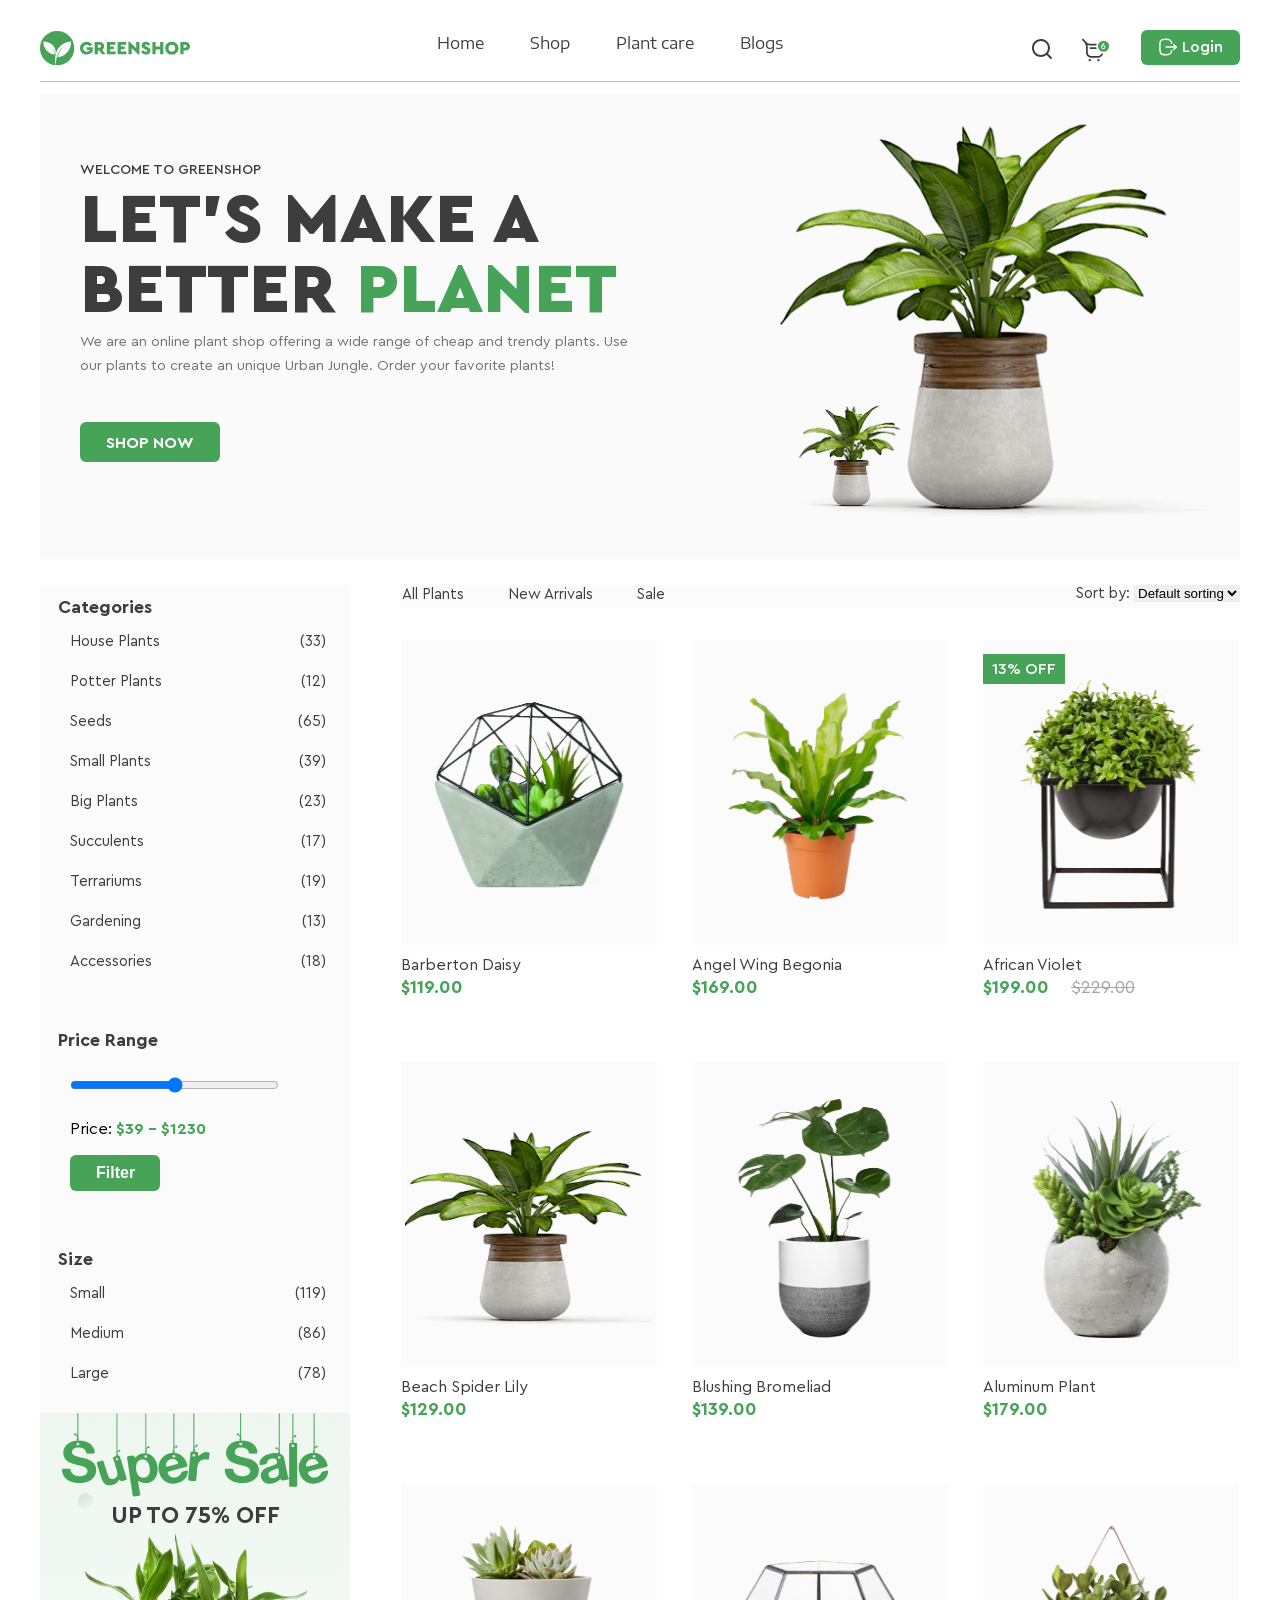
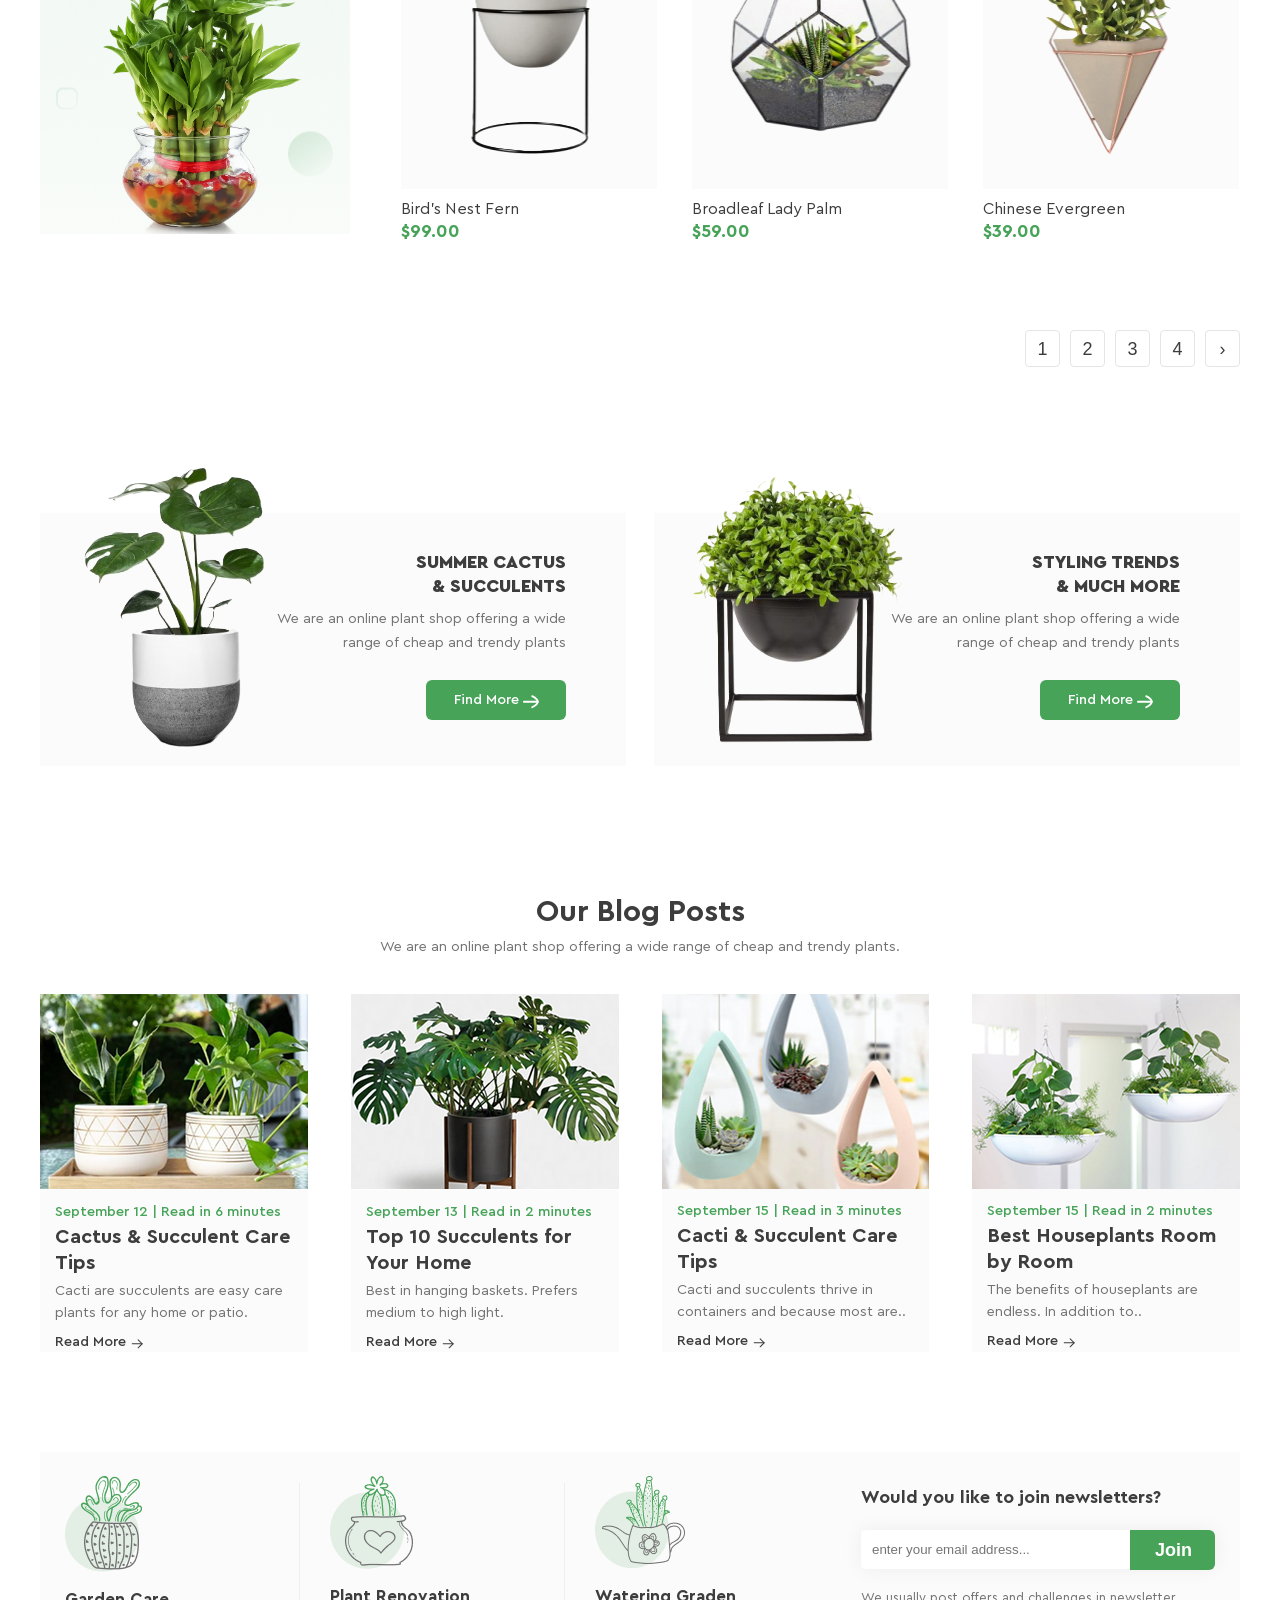
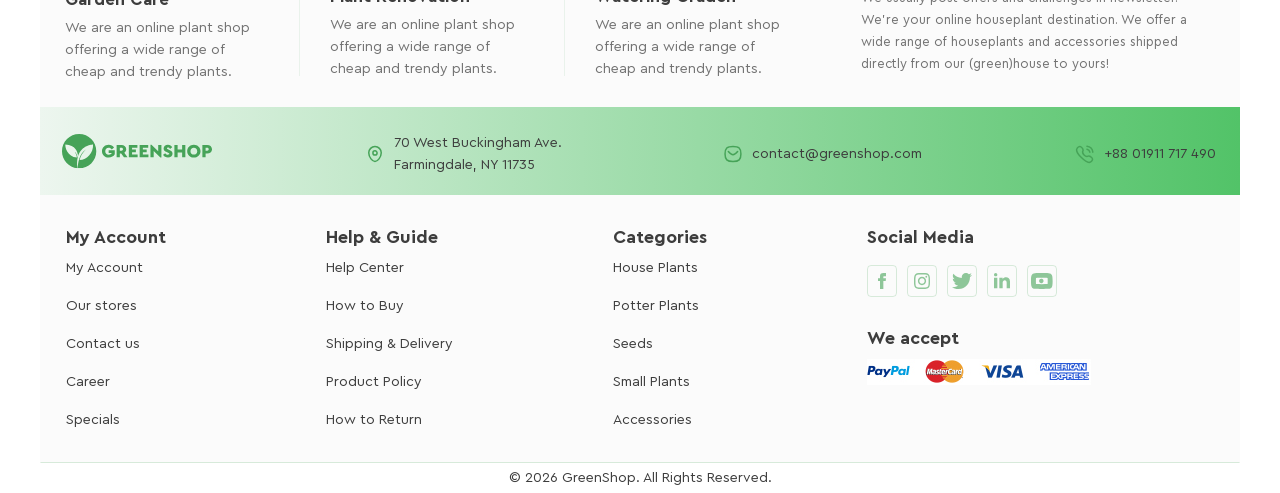
<file: index.html>
<!doctype html>
<html lang="en">
  <head>
    <meta charset="UTF-8" />
    <meta name="viewport" content="width=device-width, initial-scale=1.0" />
    <title>GREENSHOP</title>
    <link rel="stylesheet" href="./fonts/fonts.css" />
    <link rel="stylesheet" href="./styles/styles.css" />
    <link rel="stylesheet" href="media.css" />
  </head>
  <body>
    <header class="header">
      <div class="container">
        <div class="logo">
          <img src="./images/Logo.svg" alt="Logo" />
        </div>
        <input type="checkbox" name="burger" id="burger-checkbox" />
        <div class="burger">
          <span></span>
          <span></span>
          <span></span>
          <span></span>
        </div>
        <nav class="header-nav">
          <ul class="header-nav-list">
            <li class="header-nav-item">
              <a href="#" class="header-nav-link">Home</a>
            </li>
            <li class="header-nav-item">
              <a href="#" class="header-nav-link">Shop</a>
            </li>
            <li class="header-nav-item">
              <a href="#" class="header-nav-link">Plant care</a>
              <ul class="header-sub-list">
                <li class="header-sub-item">
                  <a href="#" class="header-sub-link"
                    >Drainage<span class="some">&rsaquo;</span></a
                  >
                </li>
                <li class="header-sub-item">
                  <a href="#" class="header-sub-link"
                    >Fungicides<span class="some">&rsaquo;</span></a
                  >
                </li>
                <li class="header-sub-item">
                  <a href="#" class="header-sub-link"
                    >Fertilizer<span class="some">&rsaquo;</span></a
                  >
                </li>
                <li class="header-sub-item">
                  <a href="#" class="header-sub-link"
                    >Priming<span class="some">&rsaquo;</span></a
                  >
                  <ul class="header-subsub-list">
                    <li class="header-subsub-item">
                      <a href="#" class="header-subsub-link">Universal</a>
                    </li>
                    <li class="header-subsub-item">
                      <a href="#" class="header-subsub-link">For Ficus</a>
                    </li>
                    <li class="header-subsub-item">
                      <a href="#" class="header-subsub-link">For Cacti</a>
                    </li>
                    <li class="header-subsub-item">
                      <a href="#" class="header-subsub-link">For Citrus</a>
                    </li>
                    <li class="header-subsub-item">
                      <a href="#" class="header-subsub-link"
                        >For those in bloom</a
                      >
                    </li>
                    <li class="header-subsub-item">
                      <a href="#" class="header-subsub-link someone"
                        >For Orchids</a
                      >
                    </li>
                  </ul>
                </li>
              </ul>
            </li>
            <li class="header-nav-item">
              <a href="#" class="header-nav-link">Blogs</a>
            </li>
          </ul>
        </nav>
        <div class="header-icons">
          <img
            class="header-icon1"
            src="./images/dandruff.svg"
            alt="Search Icon"
          />
          <img
            class="header-icon2"
            src="./images/basket.svg"
            alt="Basket Icon"
          />
          <div class="login-button">
            <a class="login-button-link btn-color" href="login.html">
              <img
                class="login-icon"
                src="./images/Logout.svg"
                alt="Login Icon"
              />
              <p>Login</p>
            </a>
          </div>
        </div>
      </div>
    </header>
    <main class="main">
      <section class="main-section">
        <div class="container">
          <div class="main-text">
            <p class="greetings">Welcome to GreenShop</p>
            <h1>
              Let’s Make a Better
              <span class="highlight">Planet</span>
            </h1>
            <p class="description">
              We are an online plant shop offering a wide range of cheap and
              trendy plants. Use our plants to create an unique Urban Jungle.
              Order your favorite plants!
            </p>
            <button class="main-section-button btn-color">Shop Now</button>
          </div>
          <div class="main-image">
            <img src="./images/Group25.png" alt="Plant" />
          </div>
        </div>
      </section>
      <section class="second-section">
        <div class="container">
          <div class="second-section-top">
            <div class="second-section-left">
              <div class="left-top">
                <div class="categories">
                  <h4 class="categories-title">Categories</h4>
                  <div class="categories-list">
                    <ul class="ul-categories-list">
                      <li class="categories-item">
                        <span class="span-name">House Plants</span>
                        <span class="span-number">(33)</span>
                      </li>
                      <li class="categories-item">
                        <span class="span-name">Potter Plants</span>
                        <span class="span-number">(12)</span>
                      </li>
                      <li class="categories-item">
                        <span class="span-name">Seeds</span>
                        <span class="span-number">(65)</span>
                      </li>
                      <li class="categories-item">
                        <span class="span-name">Small Plants</span>
                        <span class="span-number">(39)</span>
                      </li>
                      <li class="categories-item">
                        <span class="span-name">Big Plants</span>
                        <span class="span-number">(23)</span>
                      </li>
                      <li class="categories-item">
                        <span class="span-name">Succulents</span>
                        <span class="span-number">(17)</span>
                      </li>
                      <li class="categories-item">
                        <span class="span-name">Terrariums</span>
                        <span class="span-number">(19)</span>
                      </li>
                      <li class="categories-item">
                        <span class="span-name">Gardening</span>
                        <span class="span-number">(13)</span>
                      </li>
                      <li class="categories-item">
                        <span class="span-name">Accessories</span>
                        <span class="span-number">(18)</span>
                      </li>
                    </ul>
                  </div>
                </div>
                <div class="Price-Range">
                  <h4 class="Price-Range-title">Price Range</h4>
                  <div class="Price-Range-content">
                    <form class="Price-Range-form">
                      <input
                        class="Price-Range-slider"
                        type="range"
                        min="39"
                        max="1230"
                      />
                    </form>
                    <p class="Price-Range-description">
                      Price:
                      <span class="Price-Range-price">$39 - $1230</span>
                    </p>
                    <button class="Price-Range-button btn-color" type="submit">
                      Filter
                    </button>
                  </div>
                </div>
                <div class="Size">
                  <h4 class="Size-title">Size</h4>
                  <div class="Size-list">
                    <ul class="ul-Size-list">
                      <li class="Size-item">
                        <span class="span-name">Small</span>
                        <span class="span-number">(119)</span>
                      </li>
                      <li class="Size-item">
                        <span class="span-name">Medium</span>
                        <span class="span-number">(86)</span>
                      </li>
                      <li class="Size-item">
                        <span class="span-name">Large</span>
                        <span class="span-number">(78)</span>
                      </li>
                    </ul>
                  </div>
                </div>
              </div>
              <div class="super-sale">
                <img
                  class="super-sale-image"
                  src="./images/Super_Sale.png"
                  alt="Super Sale"
                />
                <p class="super-sale-text">UP TO 75% OFF</p>
                <img
                  class="super-sale-plant"
                  src="./images/plant.png"
                  alt="Plant"
                />
              </div>
            </div>
            <div class="second-section-right">
              <div class="menu">
                <ul class="menu-list">
                  <li class="menu-item">All Plants</li>
                  <li class="menu-item">New Arrivals</li>
                  <li class="menu-item">Sale</li>
                </ul>
                <form class="menu-filters">
                  <label class="filter-label">Sort by:</label>
                  <select class="filter-select">
                    <option class="filter-option">Default sorting</option>
                  </select>
                </form>
              </div>
              <div class="catalog">
                <div class="catalog-item">
                  <div class="catalog-item-images">
                    <img
                      class="catalog-item-image"
                      src="./images/plant_1.png"
                      alt="Barberton Daisy"
                    />
                    <div class="catalog-item-icons">
                      <button class="catalog-item-icon">
                        <svg
                          width="20"
                          height="20"
                          viewBox="0 0 20 20"
                          fill="none"
                          xmlns="http://www.w3.org/2000/svg"
                        >
                          <path
                            d="M14.294 16.8721H8.24077C5.65655 16.8721 3.55412 14.7696 3.55412 12.1854V7.3816C3.55412 4.9793 2.35676 2.75568 0.351225 1.43334C-0.00894369 1.19588 -0.108379 0.711439 0.129078 0.35127C0.366535 -0.00893829 0.850939 -0.108412 1.21119 0.129123C2.35606 0.883986 3.28487 1.87959 3.94905 3.02586C4.09258 3.18665 5.24995 4.41338 7.14726 4.41338H16.142C18.596 4.36749 20.5168 6.83021 19.8752 9.19892L18.8397 13.3259C18.3159 15.4138 16.4466 16.8721 14.294 16.8721ZM4.91926 5.53431C5.04912 6.13424 5.11634 6.75284 5.11634 7.3816V12.1854C5.11634 13.9082 6.51796 15.3098 8.24077 15.3098H14.294C15.7291 15.3098 16.9752 14.3377 17.3245 12.9457L18.3599 8.81876C18.7412 7.41128 17.5997 5.94838 16.142 5.9756H7.14722C6.28913 5.9756 5.54224 5.7906 4.91926 5.53431ZM7.85021 19.0201C7.85021 18.4809 7.41307 18.0437 6.87383 18.0437C5.57828 18.0953 5.57942 19.9454 6.87383 19.9965C7.41307 19.9965 7.85021 19.5593 7.85021 19.0201ZM15.6222 19.0201C15.6222 18.4809 15.1851 18.0437 14.6459 18.0437C13.3503 18.0953 13.3514 19.9454 14.6459 19.9965C15.1851 19.9965 15.6222 19.5593 15.6222 19.0201ZM16.9231 8.31893C16.9231 7.88752 16.5734 7.53782 16.142 7.53782H7.45966C6.42329 7.57906 6.42407 9.05914 7.45966 9.10003H16.142C16.5734 9.10003 16.9231 8.75033 16.9231 8.31893Z"
                            fill="#3D3D3D"
                          />
                        </svg>
                      </button>
                      <button class="catalog-item-icon">
                        <svg
                          width="20"
                          height="20"
                          viewBox="0 0 20 20"
                          fill="none"
                          xmlns="http://www.w3.org/2000/svg"
                        >
                          <path
                            d="M10 18.8873C9.71527 18.8873 9.44077 18.7842 9.22684 18.5968C8.41888 17.8903 7.63992 17.2264 6.95267 16.6408L6.94916 16.6377C4.93423 14.9207 3.19427 13.4378 1.98364 11.9771C0.630341 10.3441 0 8.79578 0 7.10434C0 5.46097 0.563507 3.94485 1.58661 2.83508C2.62192 1.71219 4.04251 1.09375 5.58716 1.09375C6.74164 1.09375 7.79892 1.45874 8.72955 2.1785C9.19922 2.54181 9.62494 2.98645 10 3.5051C10.3752 2.98645 10.8008 2.54181 11.2706 2.1785C12.2012 1.45874 13.2585 1.09375 14.413 1.09375C15.9575 1.09375 17.3782 1.71219 18.4135 2.83508C19.4366 3.94485 20 5.46097 20 7.10434C20 8.79578 19.3698 10.3441 18.0165 11.9769C16.8059 13.4378 15.0661 14.9205 13.0515 16.6374C12.363 17.224 11.5828 17.8889 10.773 18.5971C10.5592 18.7842 10.2846 18.8873 10 18.8873ZM5.58716 2.26532C4.37363 2.26532 3.25882 2.74963 2.44781 3.62915C1.62476 4.52194 1.17142 5.75607 1.17142 7.10434C1.17142 8.52692 1.70013 9.79919 2.88559 11.2296C4.03137 12.6122 5.73563 14.0645 7.70889 15.7462L7.71255 15.7492C8.4024 16.3371 9.18442 17.0036 9.99832 17.7153C10.8171 17.0023 11.6003 16.3347 12.2916 15.7458C14.2647 14.0642 15.9688 12.6122 17.1146 11.2296C18.2999 9.79919 18.8286 8.52692 18.8286 7.10434C18.8286 5.75607 18.3752 4.52194 17.5522 3.62915C16.7413 2.74963 15.6264 2.26532 14.413 2.26532C13.524 2.26532 12.7078 2.54791 11.9872 3.10516C11.3449 3.60199 10.8975 4.23004 10.6352 4.66949C10.5003 4.89548 10.2629 5.03036 10 5.03036C9.73709 5.03036 9.49966 4.89548 9.36478 4.66949C9.10263 4.23004 8.65524 3.60199 8.01285 3.10516C7.29218 2.54791 6.47598 2.26532 5.58716 2.26532Z"
                            fill="#3D3D3D"
                          />
                        </svg>
                      </button>
                      <button class="catalog-item-icon">
                        <svg
                          width="20"
                          height="20"
                          viewBox="0 0 20 20"
                          fill="none"
                          xmlns="http://www.w3.org/2000/svg"
                        >
                          <path
                            d="M14.5655 16.0022C10.5703 19.1858 4.98543 18.3048 2.02723 14.6536C-0.827947 11.1284 -0.649381 6.04306 2.44805 2.8245C5.6485 -0.500824 10.6802 -0.944742 14.3277 1.78307C15.6344 2.76019 16.6103 4.00328 17.2459 5.50798C17.8852 7.02142 18.0794 8.59605 17.8578 10.22C17.6367 11.8365 16.9918 13.2769 15.9422 14.6211C16.0272 14.6767 16.1177 14.7166 16.1826 14.7816C17.3364 15.9304 18.4859 17.0836 19.6397 18.2324C19.9131 18.5046 20.0493 18.8218 19.9681 19.2039C19.807 19.9643 18.9017 20.2578 18.321 19.7358C18.0488 19.4917 17.7985 19.2226 17.54 18.9641C16.5922 18.017 15.6451 17.0692 14.6973 16.122C14.6579 16.0846 14.6167 16.0496 14.5655 16.0022ZM15.9529 8.98627C15.9629 5.1265 12.8467 2.00597 8.97818 2.00035C5.12029 1.99473 2.00663 5.09029 1.98977 8.94757C1.97291 12.8167 5.08283 15.946 8.9632 15.9641C12.8055 15.9822 15.9429 12.8498 15.9529 8.98627Z"
                            fill="#3D3D3D"
                          />
                        </svg>
                      </button>
                    </div>
                  </div>
                  <p class="catalog-item-name">Barberton Daisy</p>
                  <p class="catalog-item-price">$119.00</p>
                </div>
                <div class="catalog-item">
                  <div class="catalog-item-images">
                    <img
                      class="catalog-item-image"
                      src="./images/plant_2.png"
                      alt="Angel Wing Begonia"
                    />
                    <div class="catalog-item-icons">
                      <button class="catalog-item-icon">
                        <svg
                          width="20"
                          height="20"
                          viewBox="0 0 20 20"
                          fill="none"
                          xmlns="http://www.w3.org/2000/svg"
                        >
                          <path
                            d="M14.294 16.8721H8.24077C5.65655 16.8721 3.55412 14.7696 3.55412 12.1854V7.3816C3.55412 4.9793 2.35676 2.75568 0.351225 1.43334C-0.00894369 1.19588 -0.108379 0.711439 0.129078 0.35127C0.366535 -0.00893829 0.850939 -0.108412 1.21119 0.129123C2.35606 0.883986 3.28487 1.87959 3.94905 3.02586C4.09258 3.18665 5.24995 4.41338 7.14726 4.41338H16.142C18.596 4.36749 20.5168 6.83021 19.8752 9.19892L18.8397 13.3259C18.3159 15.4138 16.4466 16.8721 14.294 16.8721ZM4.91926 5.53431C5.04912 6.13424 5.11634 6.75284 5.11634 7.3816V12.1854C5.11634 13.9082 6.51796 15.3098 8.24077 15.3098H14.294C15.7291 15.3098 16.9752 14.3377 17.3245 12.9457L18.3599 8.81876C18.7412 7.41128 17.5997 5.94838 16.142 5.9756H7.14722C6.28913 5.9756 5.54224 5.7906 4.91926 5.53431ZM7.85021 19.0201C7.85021 18.4809 7.41307 18.0437 6.87383 18.0437C5.57828 18.0953 5.57942 19.9454 6.87383 19.9965C7.41307 19.9965 7.85021 19.5593 7.85021 19.0201ZM15.6222 19.0201C15.6222 18.4809 15.1851 18.0437 14.6459 18.0437C13.3503 18.0953 13.3514 19.9454 14.6459 19.9965C15.1851 19.9965 15.6222 19.5593 15.6222 19.0201ZM16.9231 8.31893C16.9231 7.88752 16.5734 7.53782 16.142 7.53782H7.45966C6.42329 7.57906 6.42407 9.05914 7.45966 9.10003H16.142C16.5734 9.10003 16.9231 8.75033 16.9231 8.31893Z"
                            fill="#3D3D3D"
                          />
                        </svg>
                      </button>
                      <button class="catalog-item-icon">
                        <svg
                          width="20"
                          height="20"
                          viewBox="0 0 20 20"
                          fill="none"
                          xmlns="http://www.w3.org/2000/svg"
                        >
                          <path
                            d="M10 18.8873C9.71527 18.8873 9.44077 18.7842 9.22684 18.5968C8.41888 17.8903 7.63992 17.2264 6.95267 16.6408L6.94916 16.6377C4.93423 14.9207 3.19427 13.4378 1.98364 11.9771C0.630341 10.3441 0 8.79578 0 7.10434C0 5.46097 0.563507 3.94485 1.58661 2.83508C2.62192 1.71219 4.04251 1.09375 5.58716 1.09375C6.74164 1.09375 7.79892 1.45874 8.72955 2.1785C9.19922 2.54181 9.62494 2.98645 10 3.5051C10.3752 2.98645 10.8008 2.54181 11.2706 2.1785C12.2012 1.45874 13.2585 1.09375 14.413 1.09375C15.9575 1.09375 17.3782 1.71219 18.4135 2.83508C19.4366 3.94485 20 5.46097 20 7.10434C20 8.79578 19.3698 10.3441 18.0165 11.9769C16.8059 13.4378 15.0661 14.9205 13.0515 16.6374C12.363 17.224 11.5828 17.8889 10.773 18.5971C10.5592 18.7842 10.2846 18.8873 10 18.8873ZM5.58716 2.26532C4.37363 2.26532 3.25882 2.74963 2.44781 3.62915C1.62476 4.52194 1.17142 5.75607 1.17142 7.10434C1.17142 8.52692 1.70013 9.79919 2.88559 11.2296C4.03137 12.6122 5.73563 14.0645 7.70889 15.7462L7.71255 15.7492C8.4024 16.3371 9.18442 17.0036 9.99832 17.7153C10.8171 17.0023 11.6003 16.3347 12.2916 15.7458C14.2647 14.0642 15.9688 12.6122 17.1146 11.2296C18.2999 9.79919 18.8286 8.52692 18.8286 7.10434C18.8286 5.75607 18.3752 4.52194 17.5522 3.62915C16.7413 2.74963 15.6264 2.26532 14.413 2.26532C13.524 2.26532 12.7078 2.54791 11.9872 3.10516C11.3449 3.60199 10.8975 4.23004 10.6352 4.66949C10.5003 4.89548 10.2629 5.03036 10 5.03036C9.73709 5.03036 9.49966 4.89548 9.36478 4.66949C9.10263 4.23004 8.65524 3.60199 8.01285 3.10516C7.29218 2.54791 6.47598 2.26532 5.58716 2.26532Z"
                            fill="#3D3D3D"
                          />
                        </svg>
                      </button>
                      <button class="catalog-item-icon">
                        <svg
                          width="20"
                          height="20"
                          viewBox="0 0 20 20"
                          fill="none"
                          xmlns="http://www.w3.org/2000/svg"
                        >
                          <path
                            d="M14.5655 16.0022C10.5703 19.1858 4.98543 18.3048 2.02723 14.6536C-0.827947 11.1284 -0.649381 6.04306 2.44805 2.8245C5.6485 -0.500824 10.6802 -0.944742 14.3277 1.78307C15.6344 2.76019 16.6103 4.00328 17.2459 5.50798C17.8852 7.02142 18.0794 8.59605 17.8578 10.22C17.6367 11.8365 16.9918 13.2769 15.9422 14.6211C16.0272 14.6767 16.1177 14.7166 16.1826 14.7816C17.3364 15.9304 18.4859 17.0836 19.6397 18.2324C19.9131 18.5046 20.0493 18.8218 19.9681 19.2039C19.807 19.9643 18.9017 20.2578 18.321 19.7358C18.0488 19.4917 17.7985 19.2226 17.54 18.9641C16.5922 18.017 15.6451 17.0692 14.6973 16.122C14.6579 16.0846 14.6167 16.0496 14.5655 16.0022ZM15.9529 8.98627C15.9629 5.1265 12.8467 2.00597 8.97818 2.00035C5.12029 1.99473 2.00663 5.09029 1.98977 8.94757C1.97291 12.8167 5.08283 15.946 8.9632 15.9641C12.8055 15.9822 15.9429 12.8498 15.9529 8.98627Z"
                            fill="#3D3D3D"
                          />
                        </svg>
                      </button>
                    </div>
                  </div>
                  <p class="catalog-item-name">Angel Wing Begonia</p>
                  <p class="catalog-item-price">$169.00</p>
                </div>
                <div class="catalog-item">
                  <div class="catalog-item-label">
                    <p class="catalog-item-label-text">13% OFF</p>
                  </div>
                  <div class="catalog-item-images">
                    <img
                      class="catalog-item-image"
                      src="./images/plant_3.png"
                      alt="African Violet"
                    />
                    <div class="catalog-item-icons">
                      <button class="catalog-item-icon">
                        <svg
                          width="20"
                          height="20"
                          viewBox="0 0 20 20"
                          fill="none"
                          xmlns="http://www.w3.org/2000/svg"
                        >
                          <path
                            d="M14.294 16.8721H8.24077C5.65655 16.8721 3.55412 14.7696 3.55412 12.1854V7.3816C3.55412 4.9793 2.35676 2.75568 0.351225 1.43334C-0.00894369 1.19588 -0.108379 0.711439 0.129078 0.35127C0.366535 -0.00893829 0.850939 -0.108412 1.21119 0.129123C2.35606 0.883986 3.28487 1.87959 3.94905 3.02586C4.09258 3.18665 5.24995 4.41338 7.14726 4.41338H16.142C18.596 4.36749 20.5168 6.83021 19.8752 9.19892L18.8397 13.3259C18.3159 15.4138 16.4466 16.8721 14.294 16.8721ZM4.91926 5.53431C5.04912 6.13424 5.11634 6.75284 5.11634 7.3816V12.1854C5.11634 13.9082 6.51796 15.3098 8.24077 15.3098H14.294C15.7291 15.3098 16.9752 14.3377 17.3245 12.9457L18.3599 8.81876C18.7412 7.41128 17.5997 5.94838 16.142 5.9756H7.14722C6.28913 5.9756 5.54224 5.7906 4.91926 5.53431ZM7.85021 19.0201C7.85021 18.4809 7.41307 18.0437 6.87383 18.0437C5.57828 18.0953 5.57942 19.9454 6.87383 19.9965C7.41307 19.9965 7.85021 19.5593 7.85021 19.0201ZM15.6222 19.0201C15.6222 18.4809 15.1851 18.0437 14.6459 18.0437C13.3503 18.0953 13.3514 19.9454 14.6459 19.9965C15.1851 19.9965 15.6222 19.5593 15.6222 19.0201ZM16.9231 8.31893C16.9231 7.88752 16.5734 7.53782 16.142 7.53782H7.45966C6.42329 7.57906 6.42407 9.05914 7.45966 9.10003H16.142C16.5734 9.10003 16.9231 8.75033 16.9231 8.31893Z"
                            fill="#3D3D3D"
                          />
                        </svg>
                      </button>
                      <button class="catalog-item-icon">
                        <svg
                          width="20"
                          height="20"
                          viewBox="0 0 20 20"
                          fill="none"
                          xmlns="http://www.w3.org/2000/svg"
                        >
                          <path
                            d="M10 18.8873C9.71527 18.8873 9.44077 18.7842 9.22684 18.5968C8.41888 17.8903 7.63992 17.2264 6.95267 16.6408L6.94916 16.6377C4.93423 14.9207 3.19427 13.4378 1.98364 11.9771C0.630341 10.3441 0 8.79578 0 7.10434C0 5.46097 0.563507 3.94485 1.58661 2.83508C2.62192 1.71219 4.04251 1.09375 5.58716 1.09375C6.74164 1.09375 7.79892 1.45874 8.72955 2.1785C9.19922 2.54181 9.62494 2.98645 10 3.5051C10.3752 2.98645 10.8008 2.54181 11.2706 2.1785C12.2012 1.45874 13.2585 1.09375 14.413 1.09375C15.9575 1.09375 17.3782 1.71219 18.4135 2.83508C19.4366 3.94485 20 5.46097 20 7.10434C20 8.79578 19.3698 10.3441 18.0165 11.9769C16.8059 13.4378 15.0661 14.9205 13.0515 16.6374C12.363 17.224 11.5828 17.8889 10.773 18.5971C10.5592 18.7842 10.2846 18.8873 10 18.8873ZM5.58716 2.26532C4.37363 2.26532 3.25882 2.74963 2.44781 3.62915C1.62476 4.52194 1.17142 5.75607 1.17142 7.10434C1.17142 8.52692 1.70013 9.79919 2.88559 11.2296C4.03137 12.6122 5.73563 14.0645 7.70889 15.7462L7.71255 15.7492C8.4024 16.3371 9.18442 17.0036 9.99832 17.7153C10.8171 17.0023 11.6003 16.3347 12.2916 15.7458C14.2647 14.0642 15.9688 12.6122 17.1146 11.2296C18.2999 9.79919 18.8286 8.52692 18.8286 7.10434C18.8286 5.75607 18.3752 4.52194 17.5522 3.62915C16.7413 2.74963 15.6264 2.26532 14.413 2.26532C13.524 2.26532 12.7078 2.54791 11.9872 3.10516C11.3449 3.60199 10.8975 4.23004 10.6352 4.66949C10.5003 4.89548 10.2629 5.03036 10 5.03036C9.73709 5.03036 9.49966 4.89548 9.36478 4.66949C9.10263 4.23004 8.65524 3.60199 8.01285 3.10516C7.29218 2.54791 6.47598 2.26532 5.58716 2.26532Z"
                            fill="#3D3D3D"
                          />
                        </svg>
                      </button>
                      <button class="catalog-item-icon">
                        <svg
                          width="20"
                          height="20"
                          viewBox="0 0 20 20"
                          fill="none"
                          xmlns="http://www.w3.org/2000/svg"
                        >
                          <path
                            d="M14.5655 16.0022C10.5703 19.1858 4.98543 18.3048 2.02723 14.6536C-0.827947 11.1284 -0.649381 6.04306 2.44805 2.8245C5.6485 -0.500824 10.6802 -0.944742 14.3277 1.78307C15.6344 2.76019 16.6103 4.00328 17.2459 5.50798C17.8852 7.02142 18.0794 8.59605 17.8578 10.22C17.6367 11.8365 16.9918 13.2769 15.9422 14.6211C16.0272 14.6767 16.1177 14.7166 16.1826 14.7816C17.3364 15.9304 18.4859 17.0836 19.6397 18.2324C19.9131 18.5046 20.0493 18.8218 19.9681 19.2039C19.807 19.9643 18.9017 20.2578 18.321 19.7358C18.0488 19.4917 17.7985 19.2226 17.54 18.9641C16.5922 18.017 15.6451 17.0692 14.6973 16.122C14.6579 16.0846 14.6167 16.0496 14.5655 16.0022ZM15.9529 8.98627C15.9629 5.1265 12.8467 2.00597 8.97818 2.00035C5.12029 1.99473 2.00663 5.09029 1.98977 8.94757C1.97291 12.8167 5.08283 15.946 8.9632 15.9641C12.8055 15.9822 15.9429 12.8498 15.9529 8.98627Z"
                            fill="#3D3D3D"
                          />
                        </svg>
                      </button>
                    </div>
                  </div>
                  <p class="catalog-item-name">African Violet</p>
                  <p class="catalog-item-price">$199.00 <del>$229.00</del></p>
                </div>
                <div class="catalog-item">
                  <div class="catalog-item-images">
                    <img
                      class="catalog-item-image"
                      src="./images/plant_4.png"
                      alt="Beach Spider Lily"
                    />
                    <div class="catalog-item-icons">
                      <button class="catalog-item-icon">
                        <svg
                          width="20"
                          height="20"
                          viewBox="0 0 20 20"
                          fill="none"
                          xmlns="http://www.w3.org/2000/svg"
                        >
                          <path
                            d="M14.294 16.8721H8.24077C5.65655 16.8721 3.55412 14.7696 3.55412 12.1854V7.3816C3.55412 4.9793 2.35676 2.75568 0.351225 1.43334C-0.00894369 1.19588 -0.108379 0.711439 0.129078 0.35127C0.366535 -0.00893829 0.850939 -0.108412 1.21119 0.129123C2.35606 0.883986 3.28487 1.87959 3.94905 3.02586C4.09258 3.18665 5.24995 4.41338 7.14726 4.41338H16.142C18.596 4.36749 20.5168 6.83021 19.8752 9.19892L18.8397 13.3259C18.3159 15.4138 16.4466 16.8721 14.294 16.8721ZM4.91926 5.53431C5.04912 6.13424 5.11634 6.75284 5.11634 7.3816V12.1854C5.11634 13.9082 6.51796 15.3098 8.24077 15.3098H14.294C15.7291 15.3098 16.9752 14.3377 17.3245 12.9457L18.3599 8.81876C18.7412 7.41128 17.5997 5.94838 16.142 5.9756H7.14722C6.28913 5.9756 5.54224 5.7906 4.91926 5.53431ZM7.85021 19.0201C7.85021 18.4809 7.41307 18.0437 6.87383 18.0437C5.57828 18.0953 5.57942 19.9454 6.87383 19.9965C7.41307 19.9965 7.85021 19.5593 7.85021 19.0201ZM15.6222 19.0201C15.6222 18.4809 15.1851 18.0437 14.6459 18.0437C13.3503 18.0953 13.3514 19.9454 14.6459 19.9965C15.1851 19.9965 15.6222 19.5593 15.6222 19.0201ZM16.9231 8.31893C16.9231 7.88752 16.5734 7.53782 16.142 7.53782H7.45966C6.42329 7.57906 6.42407 9.05914 7.45966 9.10003H16.142C16.5734 9.10003 16.9231 8.75033 16.9231 8.31893Z"
                            fill="#3D3D3D"
                          />
                        </svg>
                      </button>
                      <button class="catalog-item-icon">
                        <svg
                          width="20"
                          height="20"
                          viewBox="0 0 20 20"
                          fill="none"
                          xmlns="http://www.w3.org/2000/svg"
                        >
                          <path
                            d="M10 18.8873C9.71527 18.8873 9.44077 18.7842 9.22684 18.5968C8.41888 17.8903 7.63992 17.2264 6.95267 16.6408L6.94916 16.6377C4.93423 14.9207 3.19427 13.4378 1.98364 11.9771C0.630341 10.3441 0 8.79578 0 7.10434C0 5.46097 0.563507 3.94485 1.58661 2.83508C2.62192 1.71219 4.04251 1.09375 5.58716 1.09375C6.74164 1.09375 7.79892 1.45874 8.72955 2.1785C9.19922 2.54181 9.62494 2.98645 10 3.5051C10.3752 2.98645 10.8008 2.54181 11.2706 2.1785C12.2012 1.45874 13.2585 1.09375 14.413 1.09375C15.9575 1.09375 17.3782 1.71219 18.4135 2.83508C19.4366 3.94485 20 5.46097 20 7.10434C20 8.79578 19.3698 10.3441 18.0165 11.9769C16.8059 13.4378 15.0661 14.9205 13.0515 16.6374C12.363 17.224 11.5828 17.8889 10.773 18.5971C10.5592 18.7842 10.2846 18.8873 10 18.8873ZM5.58716 2.26532C4.37363 2.26532 3.25882 2.74963 2.44781 3.62915C1.62476 4.52194 1.17142 5.75607 1.17142 7.10434C1.17142 8.52692 1.70013 9.79919 2.88559 11.2296C4.03137 12.6122 5.73563 14.0645 7.70889 15.7462L7.71255 15.7492C8.4024 16.3371 9.18442 17.0036 9.99832 17.7153C10.8171 17.0023 11.6003 16.3347 12.2916 15.7458C14.2647 14.0642 15.9688 12.6122 17.1146 11.2296C18.2999 9.79919 18.8286 8.52692 18.8286 7.10434C18.8286 5.75607 18.3752 4.52194 17.5522 3.62915C16.7413 2.74963 15.6264 2.26532 14.413 2.26532C13.524 2.26532 12.7078 2.54791 11.9872 3.10516C11.3449 3.60199 10.8975 4.23004 10.6352 4.66949C10.5003 4.89548 10.2629 5.03036 10 5.03036C9.73709 5.03036 9.49966 4.89548 9.36478 4.66949C9.10263 4.23004 8.65524 3.60199 8.01285 3.10516C7.29218 2.54791 6.47598 2.26532 5.58716 2.26532Z"
                            fill="#3D3D3D"
                          />
                        </svg>
                      </button>
                      <button class="catalog-item-icon">
                        <svg
                          width="20"
                          height="20"
                          viewBox="0 0 20 20"
                          fill="none"
                          xmlns="http://www.w3.org/2000/svg"
                        >
                          <path
                            d="M14.5655 16.0022C10.5703 19.1858 4.98543 18.3048 2.02723 14.6536C-0.827947 11.1284 -0.649381 6.04306 2.44805 2.8245C5.6485 -0.500824 10.6802 -0.944742 14.3277 1.78307C15.6344 2.76019 16.6103 4.00328 17.2459 5.50798C17.8852 7.02142 18.0794 8.59605 17.8578 10.22C17.6367 11.8365 16.9918 13.2769 15.9422 14.6211C16.0272 14.6767 16.1177 14.7166 16.1826 14.7816C17.3364 15.9304 18.4859 17.0836 19.6397 18.2324C19.9131 18.5046 20.0493 18.8218 19.9681 19.2039C19.807 19.9643 18.9017 20.2578 18.321 19.7358C18.0488 19.4917 17.7985 19.2226 17.54 18.9641C16.5922 18.017 15.6451 17.0692 14.6973 16.122C14.6579 16.0846 14.6167 16.0496 14.5655 16.0022ZM15.9529 8.98627C15.9629 5.1265 12.8467 2.00597 8.97818 2.00035C5.12029 1.99473 2.00663 5.09029 1.98977 8.94757C1.97291 12.8167 5.08283 15.946 8.9632 15.9641C12.8055 15.9822 15.9429 12.8498 15.9529 8.98627Z"
                            fill="#3D3D3D"
                          />
                        </svg>
                      </button>
                    </div>
                  </div>
                  <p class="catalog-item-name">Beach Spider Lily</p>
                  <p class="catalog-item-price">$129.00</p>
                </div>
                <div class="catalog-item">
                  <div class="catalog-item-images">
                    <img
                      class="catalog-item-image"
                      src="./images/plant_5.png"
                      alt="Blushing Bromeliad"
                    />
                    <div class="catalog-item-icons">
                      <button class="catalog-item-icon">
                        <svg
                          width="20"
                          height="20"
                          viewBox="0 0 20 20"
                          fill="none"
                          xmlns="http://www.w3.org/2000/svg"
                        >
                          <path
                            d="M14.294 16.8721H8.24077C5.65655 16.8721 3.55412 14.7696 3.55412 12.1854V7.3816C3.55412 4.9793 2.35676 2.75568 0.351225 1.43334C-0.00894369 1.19588 -0.108379 0.711439 0.129078 0.35127C0.366535 -0.00893829 0.850939 -0.108412 1.21119 0.129123C2.35606 0.883986 3.28487 1.87959 3.94905 3.02586C4.09258 3.18665 5.24995 4.41338 7.14726 4.41338H16.142C18.596 4.36749 20.5168 6.83021 19.8752 9.19892L18.8397 13.3259C18.3159 15.4138 16.4466 16.8721 14.294 16.8721ZM4.91926 5.53431C5.04912 6.13424 5.11634 6.75284 5.11634 7.3816V12.1854C5.11634 13.9082 6.51796 15.3098 8.24077 15.3098H14.294C15.7291 15.3098 16.9752 14.3377 17.3245 12.9457L18.3599 8.81876C18.7412 7.41128 17.5997 5.94838 16.142 5.9756H7.14722C6.28913 5.9756 5.54224 5.7906 4.91926 5.53431ZM7.85021 19.0201C7.85021 18.4809 7.41307 18.0437 6.87383 18.0437C5.57828 18.0953 5.57942 19.9454 6.87383 19.9965C7.41307 19.9965 7.85021 19.5593 7.85021 19.0201ZM15.6222 19.0201C15.6222 18.4809 15.1851 18.0437 14.6459 18.0437C13.3503 18.0953 13.3514 19.9454 14.6459 19.9965C15.1851 19.9965 15.6222 19.5593 15.6222 19.0201ZM16.9231 8.31893C16.9231 7.88752 16.5734 7.53782 16.142 7.53782H7.45966C6.42329 7.57906 6.42407 9.05914 7.45966 9.10003H16.142C16.5734 9.10003 16.9231 8.75033 16.9231 8.31893Z"
                            fill="#3D3D3D"
                          />
                        </svg>
                      </button>
                      <button class="catalog-item-icon">
                        <svg
                          width="20"
                          height="20"
                          viewBox="0 0 20 20"
                          fill="none"
                          xmlns="http://www.w3.org/2000/svg"
                        >
                          <path
                            d="M10 18.8873C9.71527 18.8873 9.44077 18.7842 9.22684 18.5968C8.41888 17.8903 7.63992 17.2264 6.95267 16.6408L6.94916 16.6377C4.93423 14.9207 3.19427 13.4378 1.98364 11.9771C0.630341 10.3441 0 8.79578 0 7.10434C0 5.46097 0.563507 3.94485 1.58661 2.83508C2.62192 1.71219 4.04251 1.09375 5.58716 1.09375C6.74164 1.09375 7.79892 1.45874 8.72955 2.1785C9.19922 2.54181 9.62494 2.98645 10 3.5051C10.3752 2.98645 10.8008 2.54181 11.2706 2.1785C12.2012 1.45874 13.2585 1.09375 14.413 1.09375C15.9575 1.09375 17.3782 1.71219 18.4135 2.83508C19.4366 3.94485 20 5.46097 20 7.10434C20 8.79578 19.3698 10.3441 18.0165 11.9769C16.8059 13.4378 15.0661 14.9205 13.0515 16.6374C12.363 17.224 11.5828 17.8889 10.773 18.5971C10.5592 18.7842 10.2846 18.8873 10 18.8873ZM5.58716 2.26532C4.37363 2.26532 3.25882 2.74963 2.44781 3.62915C1.62476 4.52194 1.17142 5.75607 1.17142 7.10434C1.17142 8.52692 1.70013 9.79919 2.88559 11.2296C4.03137 12.6122 5.73563 14.0645 7.70889 15.7462L7.71255 15.7492C8.4024 16.3371 9.18442 17.0036 9.99832 17.7153C10.8171 17.0023 11.6003 16.3347 12.2916 15.7458C14.2647 14.0642 15.9688 12.6122 17.1146 11.2296C18.2999 9.79919 18.8286 8.52692 18.8286 7.10434C18.8286 5.75607 18.3752 4.52194 17.5522 3.62915C16.7413 2.74963 15.6264 2.26532 14.413 2.26532C13.524 2.26532 12.7078 2.54791 11.9872 3.10516C11.3449 3.60199 10.8975 4.23004 10.6352 4.66949C10.5003 4.89548 10.2629 5.03036 10 5.03036C9.73709 5.03036 9.49966 4.89548 9.36478 4.66949C9.10263 4.23004 8.65524 3.60199 8.01285 3.10516C7.29218 2.54791 6.47598 2.26532 5.58716 2.26532Z"
                            fill="#3D3D3D"
                          />
                        </svg>
                      </button>
                      <button class="catalog-item-icon">
                        <svg
                          width="20"
                          height="20"
                          viewBox="0 0 20 20"
                          fill="none"
                          xmlns="http://www.w3.org/2000/svg"
                        >
                          <path
                            d="M14.5655 16.0022C10.5703 19.1858 4.98543 18.3048 2.02723 14.6536C-0.827947 11.1284 -0.649381 6.04306 2.44805 2.8245C5.6485 -0.500824 10.6802 -0.944742 14.3277 1.78307C15.6344 2.76019 16.6103 4.00328 17.2459 5.50798C17.8852 7.02142 18.0794 8.59605 17.8578 10.22C17.6367 11.8365 16.9918 13.2769 15.9422 14.6211C16.0272 14.6767 16.1177 14.7166 16.1826 14.7816C17.3364 15.9304 18.4859 17.0836 19.6397 18.2324C19.9131 18.5046 20.0493 18.8218 19.9681 19.2039C19.807 19.9643 18.9017 20.2578 18.321 19.7358C18.0488 19.4917 17.7985 19.2226 17.54 18.9641C16.5922 18.017 15.6451 17.0692 14.6973 16.122C14.6579 16.0846 14.6167 16.0496 14.5655 16.0022ZM15.9529 8.98627C15.9629 5.1265 12.8467 2.00597 8.97818 2.00035C5.12029 1.99473 2.00663 5.09029 1.98977 8.94757C1.97291 12.8167 5.08283 15.946 8.9632 15.9641C12.8055 15.9822 15.9429 12.8498 15.9529 8.98627Z"
                            fill="#3D3D3D"
                          />
                        </svg>
                      </button>
                    </div>
                  </div>
                  <p class="catalog-item-name">Blushing Bromeliad</p>
                  <p class="catalog-item-price">$139.00</p>
                </div>
                <div class="catalog-item">
                  <div class="catalog-item-images">
                    <img
                      class="catalog-item-image"
                      src="./images/plant_6.png"
                      alt="Aluminum Plant"
                    />
                    <div class="catalog-item-icons">
                      <button class="catalog-item-icon">
                        <svg
                          width="20"
                          height="20"
                          viewBox="0 0 20 20"
                          fill="none"
                          xmlns="http://www.w3.org/2000/svg"
                        >
                          <path
                            d="M14.294 16.8721H8.24077C5.65655 16.8721 3.55412 14.7696 3.55412 12.1854V7.3816C3.55412 4.9793 2.35676 2.75568 0.351225 1.43334C-0.00894369 1.19588 -0.108379 0.711439 0.129078 0.35127C0.366535 -0.00893829 0.850939 -0.108412 1.21119 0.129123C2.35606 0.883986 3.28487 1.87959 3.94905 3.02586C4.09258 3.18665 5.24995 4.41338 7.14726 4.41338H16.142C18.596 4.36749 20.5168 6.83021 19.8752 9.19892L18.8397 13.3259C18.3159 15.4138 16.4466 16.8721 14.294 16.8721ZM4.91926 5.53431C5.04912 6.13424 5.11634 6.75284 5.11634 7.3816V12.1854C5.11634 13.9082 6.51796 15.3098 8.24077 15.3098H14.294C15.7291 15.3098 16.9752 14.3377 17.3245 12.9457L18.3599 8.81876C18.7412 7.41128 17.5997 5.94838 16.142 5.9756H7.14722C6.28913 5.9756 5.54224 5.7906 4.91926 5.53431ZM7.85021 19.0201C7.85021 18.4809 7.41307 18.0437 6.87383 18.0437C5.57828 18.0953 5.57942 19.9454 6.87383 19.9965C7.41307 19.9965 7.85021 19.5593 7.85021 19.0201ZM15.6222 19.0201C15.6222 18.4809 15.1851 18.0437 14.6459 18.0437C13.3503 18.0953 13.3514 19.9454 14.6459 19.9965C15.1851 19.9965 15.6222 19.5593 15.6222 19.0201ZM16.9231 8.31893C16.9231 7.88752 16.5734 7.53782 16.142 7.53782H7.45966C6.42329 7.57906 6.42407 9.05914 7.45966 9.10003H16.142C16.5734 9.10003 16.9231 8.75033 16.9231 8.31893Z"
                            fill="#3D3D3D"
                          />
                        </svg>
                      </button>
                      <button class="catalog-item-icon">
                        <svg
                          width="20"
                          height="20"
                          viewBox="0 0 20 20"
                          fill="none"
                          xmlns="http://www.w3.org/2000/svg"
                        >
                          <path
                            d="M10 18.8873C9.71527 18.8873 9.44077 18.7842 9.22684 18.5968C8.41888 17.8903 7.63992 17.2264 6.95267 16.6408L6.94916 16.6377C4.93423 14.9207 3.19427 13.4378 1.98364 11.9771C0.630341 10.3441 0 8.79578 0 7.10434C0 5.46097 0.563507 3.94485 1.58661 2.83508C2.62192 1.71219 4.04251 1.09375 5.58716 1.09375C6.74164 1.09375 7.79892 1.45874 8.72955 2.1785C9.19922 2.54181 9.62494 2.98645 10 3.5051C10.3752 2.98645 10.8008 2.54181 11.2706 2.1785C12.2012 1.45874 13.2585 1.09375 14.413 1.09375C15.9575 1.09375 17.3782 1.71219 18.4135 2.83508C19.4366 3.94485 20 5.46097 20 7.10434C20 8.79578 19.3698 10.3441 18.0165 11.9769C16.8059 13.4378 15.0661 14.9205 13.0515 16.6374C12.363 17.224 11.5828 17.8889 10.773 18.5971C10.5592 18.7842 10.2846 18.8873 10 18.8873ZM5.58716 2.26532C4.37363 2.26532 3.25882 2.74963 2.44781 3.62915C1.62476 4.52194 1.17142 5.75607 1.17142 7.10434C1.17142 8.52692 1.70013 9.79919 2.88559 11.2296C4.03137 12.6122 5.73563 14.0645 7.70889 15.7462L7.71255 15.7492C8.4024 16.3371 9.18442 17.0036 9.99832 17.7153C10.8171 17.0023 11.6003 16.3347 12.2916 15.7458C14.2647 14.0642 15.9688 12.6122 17.1146 11.2296C18.2999 9.79919 18.8286 8.52692 18.8286 7.10434C18.8286 5.75607 18.3752 4.52194 17.5522 3.62915C16.7413 2.74963 15.6264 2.26532 14.413 2.26532C13.524 2.26532 12.7078 2.54791 11.9872 3.10516C11.3449 3.60199 10.8975 4.23004 10.6352 4.66949C10.5003 4.89548 10.2629 5.03036 10 5.03036C9.73709 5.03036 9.49966 4.89548 9.36478 4.66949C9.10263 4.23004 8.65524 3.60199 8.01285 3.10516C7.29218 2.54791 6.47598 2.26532 5.58716 2.26532Z"
                            fill="#3D3D3D"
                          />
                        </svg>
                      </button>
                      <button class="catalog-item-icon">
                        <svg
                          width="20"
                          height="20"
                          viewBox="0 0 20 20"
                          fill="none"
                          xmlns="http://www.w3.org/2000/svg"
                        >
                          <path
                            d="M14.5655 16.0022C10.5703 19.1858 4.98543 18.3048 2.02723 14.6536C-0.827947 11.1284 -0.649381 6.04306 2.44805 2.8245C5.6485 -0.500824 10.6802 -0.944742 14.3277 1.78307C15.6344 2.76019 16.6103 4.00328 17.2459 5.50798C17.8852 7.02142 18.0794 8.59605 17.8578 10.22C17.6367 11.8365 16.9918 13.2769 15.9422 14.6211C16.0272 14.6767 16.1177 14.7166 16.1826 14.7816C17.3364 15.9304 18.4859 17.0836 19.6397 18.2324C19.9131 18.5046 20.0493 18.8218 19.9681 19.2039C19.807 19.9643 18.9017 20.2578 18.321 19.7358C18.0488 19.4917 17.7985 19.2226 17.54 18.9641C16.5922 18.017 15.6451 17.0692 14.6973 16.122C14.6579 16.0846 14.6167 16.0496 14.5655 16.0022ZM15.9529 8.98627C15.9629 5.1265 12.8467 2.00597 8.97818 2.00035C5.12029 1.99473 2.00663 5.09029 1.98977 8.94757C1.97291 12.8167 5.08283 15.946 8.9632 15.9641C12.8055 15.9822 15.9429 12.8498 15.9529 8.98627Z"
                            fill="#3D3D3D"
                          />
                        </svg>
                      </button>
                    </div>
                  </div>
                  <p class="catalog-item-name">Aluminum Plant</p>
                  <p class="catalog-item-price">$179.00</p>
                </div>
                <div class="catalog-item">
                  <div class="catalog-item-images">
                    <img
                      class="catalog-item-image"
                      src="./images/plant_7.png"
                      alt="Bird's Nest Fern"
                    />
                    <div class="catalog-item-icons">
                      <button class="catalog-item-icon">
                        <svg
                          width="20"
                          height="20"
                          viewBox="0 0 20 20"
                          fill="none"
                          xmlns="http://www.w3.org/2000/svg"
                        >
                          <path
                            d="M14.294 16.8721H8.24077C5.65655 16.8721 3.55412 14.7696 3.55412 12.1854V7.3816C3.55412 4.9793 2.35676 2.75568 0.351225 1.43334C-0.00894369 1.19588 -0.108379 0.711439 0.129078 0.35127C0.366535 -0.00893829 0.850939 -0.108412 1.21119 0.129123C2.35606 0.883986 3.28487 1.87959 3.94905 3.02586C4.09258 3.18665 5.24995 4.41338 7.14726 4.41338H16.142C18.596 4.36749 20.5168 6.83021 19.8752 9.19892L18.8397 13.3259C18.3159 15.4138 16.4466 16.8721 14.294 16.8721ZM4.91926 5.53431C5.04912 6.13424 5.11634 6.75284 5.11634 7.3816V12.1854C5.11634 13.9082 6.51796 15.3098 8.24077 15.3098H14.294C15.7291 15.3098 16.9752 14.3377 17.3245 12.9457L18.3599 8.81876C18.7412 7.41128 17.5997 5.94838 16.142 5.9756H7.14722C6.28913 5.9756 5.54224 5.7906 4.91926 5.53431ZM7.85021 19.0201C7.85021 18.4809 7.41307 18.0437 6.87383 18.0437C5.57828 18.0953 5.57942 19.9454 6.87383 19.9965C7.41307 19.9965 7.85021 19.5593 7.85021 19.0201ZM15.6222 19.0201C15.6222 18.4809 15.1851 18.0437 14.6459 18.0437C13.3503 18.0953 13.3514 19.9454 14.6459 19.9965C15.1851 19.9965 15.6222 19.5593 15.6222 19.0201ZM16.9231 8.31893C16.9231 7.88752 16.5734 7.53782 16.142 7.53782H7.45966C6.42329 7.57906 6.42407 9.05914 7.45966 9.10003H16.142C16.5734 9.10003 16.9231 8.75033 16.9231 8.31893Z"
                            fill="#3D3D3D"
                          />
                        </svg>
                      </button>
                      <button class="catalog-item-icon">
                        <svg
                          width="20"
                          height="20"
                          viewBox="0 0 20 20"
                          fill="none"
                          xmlns="http://www.w3.org/2000/svg"
                        >
                          <path
                            d="M10 18.8873C9.71527 18.8873 9.44077 18.7842 9.22684 18.5968C8.41888 17.8903 7.63992 17.2264 6.95267 16.6408L6.94916 16.6377C4.93423 14.9207 3.19427 13.4378 1.98364 11.9771C0.630341 10.3441 0 8.79578 0 7.10434C0 5.46097 0.563507 3.94485 1.58661 2.83508C2.62192 1.71219 4.04251 1.09375 5.58716 1.09375C6.74164 1.09375 7.79892 1.45874 8.72955 2.1785C9.19922 2.54181 9.62494 2.98645 10 3.5051C10.3752 2.98645 10.8008 2.54181 11.2706 2.1785C12.2012 1.45874 13.2585 1.09375 14.413 1.09375C15.9575 1.09375 17.3782 1.71219 18.4135 2.83508C19.4366 3.94485 20 5.46097 20 7.10434C20 8.79578 19.3698 10.3441 18.0165 11.9769C16.8059 13.4378 15.0661 14.9205 13.0515 16.6374C12.363 17.224 11.5828 17.8889 10.773 18.5971C10.5592 18.7842 10.2846 18.8873 10 18.8873ZM5.58716 2.26532C4.37363 2.26532 3.25882 2.74963 2.44781 3.62915C1.62476 4.52194 1.17142 5.75607 1.17142 7.10434C1.17142 8.52692 1.70013 9.79919 2.88559 11.2296C4.03137 12.6122 5.73563 14.0645 7.70889 15.7462L7.71255 15.7492C8.4024 16.3371 9.18442 17.0036 9.99832 17.7153C10.8171 17.0023 11.6003 16.3347 12.2916 15.7458C14.2647 14.0642 15.9688 12.6122 17.1146 11.2296C18.2999 9.79919 18.8286 8.52692 18.8286 7.10434C18.8286 5.75607 18.3752 4.52194 17.5522 3.62915C16.7413 2.74963 15.6264 2.26532 14.413 2.26532C13.524 2.26532 12.7078 2.54791 11.9872 3.10516C11.3449 3.60199 10.8975 4.23004 10.6352 4.66949C10.5003 4.89548 10.2629 5.03036 10 5.03036C9.73709 5.03036 9.49966 4.89548 9.36478 4.66949C9.10263 4.23004 8.65524 3.60199 8.01285 3.10516C7.29218 2.54791 6.47598 2.26532 5.58716 2.26532Z"
                            fill="#3D3D3D"
                          />
                        </svg>
                      </button>
                      <button class="catalog-item-icon">
                        <svg
                          width="20"
                          height="20"
                          viewBox="0 0 20 20"
                          fill="none"
                          xmlns="http://www.w3.org/2000/svg"
                        >
                          <path
                            d="M14.5655 16.0022C10.5703 19.1858 4.98543 18.3048 2.02723 14.6536C-0.827947 11.1284 -0.649381 6.04306 2.44805 2.8245C5.6485 -0.500824 10.6802 -0.944742 14.3277 1.78307C15.6344 2.76019 16.6103 4.00328 17.2459 5.50798C17.8852 7.02142 18.0794 8.59605 17.8578 10.22C17.6367 11.8365 16.9918 13.2769 15.9422 14.6211C16.0272 14.6767 16.1177 14.7166 16.1826 14.7816C17.3364 15.9304 18.4859 17.0836 19.6397 18.2324C19.9131 18.5046 20.0493 18.8218 19.9681 19.2039C19.807 19.9643 18.9017 20.2578 18.321 19.7358C18.0488 19.4917 17.7985 19.2226 17.54 18.9641C16.5922 18.017 15.6451 17.0692 14.6973 16.122C14.6579 16.0846 14.6167 16.0496 14.5655 16.0022ZM15.9529 8.98627C15.9629 5.1265 12.8467 2.00597 8.97818 2.00035C5.12029 1.99473 2.00663 5.09029 1.98977 8.94757C1.97291 12.8167 5.08283 15.946 8.9632 15.9641C12.8055 15.9822 15.9429 12.8498 15.9529 8.98627Z"
                            fill="#3D3D3D"
                          />
                        </svg>
                      </button>
                    </div>
                  </div>
                  <p class="catalog-item-name">Bird's Nest Fern</p>
                  <p class="catalog-item-price">$99.00</p>
                </div>
                <div class="catalog-item">
                  <div class="catalog-item-images">
                    <img
                      class="catalog-item-image"
                      src="./images/plant_8.png"
                      alt="Broadleaf Lady Palm"
                    />
                    <div class="catalog-item-icons">
                      <button class="catalog-item-icon">
                        <svg
                          width="20"
                          height="20"
                          viewBox="0 0 20 20"
                          fill="none"
                          xmlns="http://www.w3.org/2000/svg"
                        >
                          <path
                            d="M14.294 16.8721H8.24077C5.65655 16.8721 3.55412 14.7696 3.55412 12.1854V7.3816C3.55412 4.9793 2.35676 2.75568 0.351225 1.43334C-0.00894369 1.19588 -0.108379 0.711439 0.129078 0.35127C0.366535 -0.00893829 0.850939 -0.108412 1.21119 0.129123C2.35606 0.883986 3.28487 1.87959 3.94905 3.02586C4.09258 3.18665 5.24995 4.41338 7.14726 4.41338H16.142C18.596 4.36749 20.5168 6.83021 19.8752 9.19892L18.8397 13.3259C18.3159 15.4138 16.4466 16.8721 14.294 16.8721ZM4.91926 5.53431C5.04912 6.13424 5.11634 6.75284 5.11634 7.3816V12.1854C5.11634 13.9082 6.51796 15.3098 8.24077 15.3098H14.294C15.7291 15.3098 16.9752 14.3377 17.3245 12.9457L18.3599 8.81876C18.7412 7.41128 17.5997 5.94838 16.142 5.9756H7.14722C6.28913 5.9756 5.54224 5.7906 4.91926 5.53431ZM7.85021 19.0201C7.85021 18.4809 7.41307 18.0437 6.87383 18.0437C5.57828 18.0953 5.57942 19.9454 6.87383 19.9965C7.41307 19.9965 7.85021 19.5593 7.85021 19.0201ZM15.6222 19.0201C15.6222 18.4809 15.1851 18.0437 14.6459 18.0437C13.3503 18.0953 13.3514 19.9454 14.6459 19.9965C15.1851 19.9965 15.6222 19.5593 15.6222 19.0201ZM16.9231 8.31893C16.9231 7.88752 16.5734 7.53782 16.142 7.53782H7.45966C6.42329 7.57906 6.42407 9.05914 7.45966 9.10003H16.142C16.5734 9.10003 16.9231 8.75033 16.9231 8.31893Z"
                            fill="#3D3D3D"
                          />
                        </svg>
                      </button>
                      <button class="catalog-item-icon">
                        <svg
                          width="20"
                          height="20"
                          viewBox="0 0 20 20"
                          fill="none"
                          xmlns="http://www.w3.org/2000/svg"
                        >
                          <path
                            d="M10 18.8873C9.71527 18.8873 9.44077 18.7842 9.22684 18.5968C8.41888 17.8903 7.63992 17.2264 6.95267 16.6408L6.94916 16.6377C4.93423 14.9207 3.19427 13.4378 1.98364 11.9771C0.630341 10.3441 0 8.79578 0 7.10434C0 5.46097 0.563507 3.94485 1.58661 2.83508C2.62192 1.71219 4.04251 1.09375 5.58716 1.09375C6.74164 1.09375 7.79892 1.45874 8.72955 2.1785C9.19922 2.54181 9.62494 2.98645 10 3.5051C10.3752 2.98645 10.8008 2.54181 11.2706 2.1785C12.2012 1.45874 13.2585 1.09375 14.413 1.09375C15.9575 1.09375 17.3782 1.71219 18.4135 2.83508C19.4366 3.94485 20 5.46097 20 7.10434C20 8.79578 19.3698 10.3441 18.0165 11.9769C16.8059 13.4378 15.0661 14.9205 13.0515 16.6374C12.363 17.224 11.5828 17.8889 10.773 18.5971C10.5592 18.7842 10.2846 18.8873 10 18.8873ZM5.58716 2.26532C4.37363 2.26532 3.25882 2.74963 2.44781 3.62915C1.62476 4.52194 1.17142 5.75607 1.17142 7.10434C1.17142 8.52692 1.70013 9.79919 2.88559 11.2296C4.03137 12.6122 5.73563 14.0645 7.70889 15.7462L7.71255 15.7492C8.4024 16.3371 9.18442 17.0036 9.99832 17.7153C10.8171 17.0023 11.6003 16.3347 12.2916 15.7458C14.2647 14.0642 15.9688 12.6122 17.1146 11.2296C18.2999 9.79919 18.8286 8.52692 18.8286 7.10434C18.8286 5.75607 18.3752 4.52194 17.5522 3.62915C16.7413 2.74963 15.6264 2.26532 14.413 2.26532C13.524 2.26532 12.7078 2.54791 11.9872 3.10516C11.3449 3.60199 10.8975 4.23004 10.6352 4.66949C10.5003 4.89548 10.2629 5.03036 10 5.03036C9.73709 5.03036 9.49966 4.89548 9.36478 4.66949C9.10263 4.23004 8.65524 3.60199 8.01285 3.10516C7.29218 2.54791 6.47598 2.26532 5.58716 2.26532Z"
                            fill="#3D3D3D"
                          />
                        </svg>
                      </button>
                      <button class="catalog-item-icon">
                        <svg
                          width="20"
                          height="20"
                          viewBox="0 0 20 20"
                          fill="none"
                          xmlns="http://www.w3.org/2000/svg"
                        >
                          <path
                            d="M14.5655 16.0022C10.5703 19.1858 4.98543 18.3048 2.02723 14.6536C-0.827947 11.1284 -0.649381 6.04306 2.44805 2.8245C5.6485 -0.500824 10.6802 -0.944742 14.3277 1.78307C15.6344 2.76019 16.6103 4.00328 17.2459 5.50798C17.8852 7.02142 18.0794 8.59605 17.8578 10.22C17.6367 11.8365 16.9918 13.2769 15.9422 14.6211C16.0272 14.6767 16.1177 14.7166 16.1826 14.7816C17.3364 15.9304 18.4859 17.0836 19.6397 18.2324C19.9131 18.5046 20.0493 18.8218 19.9681 19.2039C19.807 19.9643 18.9017 20.2578 18.321 19.7358C18.0488 19.4917 17.7985 19.2226 17.54 18.9641C16.5922 18.017 15.6451 17.0692 14.6973 16.122C14.6579 16.0846 14.6167 16.0496 14.5655 16.0022ZM15.9529 8.98627C15.9629 5.1265 12.8467 2.00597 8.97818 2.00035C5.12029 1.99473 2.00663 5.09029 1.98977 8.94757C1.97291 12.8167 5.08283 15.946 8.9632 15.9641C12.8055 15.9822 15.9429 12.8498 15.9529 8.98627Z"
                            fill="#3D3D3D"
                          />
                        </svg>
                      </button>
                    </div>
                  </div>
                  <p class="catalog-item-name">Broadleaf Lady Palm</p>
                  <p class="catalog-item-price">$59.00</p>
                </div>
                <div class="catalog-item">
                  <div class="catalog-item-images">
                    <img
                      class="catalog-item-image"
                      src="./images/plant_9.png"
                      alt="Chinese Evergreen"
                    />
                    <div class="catalog-item-icons">
                      <button class="catalog-item-icon">
                        <svg
                          width="20"
                          height="20"
                          viewBox="0 0 20 20"
                          fill="none"
                          xmlns="http://www.w3.org/2000/svg"
                        >
                          <path
                            d="M14.294 16.8721H8.24077C5.65655 16.8721 3.55412 14.7696 3.55412 12.1854V7.3816C3.55412 4.9793 2.35676 2.75568 0.351225 1.43334C-0.00894369 1.19588 -0.108379 0.711439 0.129078 0.35127C0.366535 -0.00893829 0.850939 -0.108412 1.21119 0.129123C2.35606 0.883986 3.28487 1.87959 3.94905 3.02586C4.09258 3.18665 5.24995 4.41338 7.14726 4.41338H16.142C18.596 4.36749 20.5168 6.83021 19.8752 9.19892L18.8397 13.3259C18.3159 15.4138 16.4466 16.8721 14.294 16.8721ZM4.91926 5.53431C5.04912 6.13424 5.11634 6.75284 5.11634 7.3816V12.1854C5.11634 13.9082 6.51796 15.3098 8.24077 15.3098H14.294C15.7291 15.3098 16.9752 14.3377 17.3245 12.9457L18.3599 8.81876C18.7412 7.41128 17.5997 5.94838 16.142 5.9756H7.14722C6.28913 5.9756 5.54224 5.7906 4.91926 5.53431ZM7.85021 19.0201C7.85021 18.4809 7.41307 18.0437 6.87383 18.0437C5.57828 18.0953 5.57942 19.9454 6.87383 19.9965C7.41307 19.9965 7.85021 19.5593 7.85021 19.0201ZM15.6222 19.0201C15.6222 18.4809 15.1851 18.0437 14.6459 18.0437C13.3503 18.0953 13.3514 19.9454 14.6459 19.9965C15.1851 19.9965 15.6222 19.5593 15.6222 19.0201ZM16.9231 8.31893C16.9231 7.88752 16.5734 7.53782 16.142 7.53782H7.45966C6.42329 7.57906 6.42407 9.05914 7.45966 9.10003H16.142C16.5734 9.10003 16.9231 8.75033 16.9231 8.31893Z"
                            fill="#3D3D3D"
                          />
                        </svg>
                      </button>
                      <button class="catalog-item-icon">
                        <svg
                          width="20"
                          height="20"
                          viewBox="0 0 20 20"
                          fill="none"
                          xmlns="http://www.w3.org/2000/svg"
                        >
                          <path
                            d="M10 18.8873C9.71527 18.8873 9.44077 18.7842 9.22684 18.5968C8.41888 17.8903 7.63992 17.2264 6.95267 16.6408L6.94916 16.6377C4.93423 14.9207 3.19427 13.4378 1.98364 11.9771C0.630341 10.3441 0 8.79578 0 7.10434C0 5.46097 0.563507 3.94485 1.58661 2.83508C2.62192 1.71219 4.04251 1.09375 5.58716 1.09375C6.74164 1.09375 7.79892 1.45874 8.72955 2.1785C9.19922 2.54181 9.62494 2.98645 10 3.5051C10.3752 2.98645 10.8008 2.54181 11.2706 2.1785C12.2012 1.45874 13.2585 1.09375 14.413 1.09375C15.9575 1.09375 17.3782 1.71219 18.4135 2.83508C19.4366 3.94485 20 5.46097 20 7.10434C20 8.79578 19.3698 10.3441 18.0165 11.9769C16.8059 13.4378 15.0661 14.9205 13.0515 16.6374C12.363 17.224 11.5828 17.8889 10.773 18.5971C10.5592 18.7842 10.2846 18.8873 10 18.8873ZM5.58716 2.26532C4.37363 2.26532 3.25882 2.74963 2.44781 3.62915C1.62476 4.52194 1.17142 5.75607 1.17142 7.10434C1.17142 8.52692 1.70013 9.79919 2.88559 11.2296C4.03137 12.6122 5.73563 14.0645 7.70889 15.7462L7.71255 15.7492C8.4024 16.3371 9.18442 17.0036 9.99832 17.7153C10.8171 17.0023 11.6003 16.3347 12.2916 15.7458C14.2647 14.0642 15.9688 12.6122 17.1146 11.2296C18.2999 9.79919 18.8286 8.52692 18.8286 7.10434C18.8286 5.75607 18.3752 4.52194 17.5522 3.62915C16.7413 2.74963 15.6264 2.26532 14.413 2.26532C13.524 2.26532 12.7078 2.54791 11.9872 3.10516C11.3449 3.60199 10.8975 4.23004 10.6352 4.66949C10.5003 4.89548 10.2629 5.03036 10 5.03036C9.73709 5.03036 9.49966 4.89548 9.36478 4.66949C9.10263 4.23004 8.65524 3.60199 8.01285 3.10516C7.29218 2.54791 6.47598 2.26532 5.58716 2.26532Z"
                            fill="#3D3D3D"
                          />
                        </svg>
                      </button>
                      <button class="catalog-item-icon">
                        <svg
                          width="20"
                          height="20"
                          viewBox="0 0 20 20"
                          fill="none"
                          xmlns="http://www.w3.org/2000/svg"
                        >
                          <path
                            d="M14.5655 16.0022C10.5703 19.1858 4.98543 18.3048 2.02723 14.6536C-0.827947 11.1284 -0.649381 6.04306 2.44805 2.8245C5.6485 -0.500824 10.6802 -0.944742 14.3277 1.78307C15.6344 2.76019 16.6103 4.00328 17.2459 5.50798C17.8852 7.02142 18.0794 8.59605 17.8578 10.22C17.6367 11.8365 16.9918 13.2769 15.9422 14.6211C16.0272 14.6767 16.1177 14.7166 16.1826 14.7816C17.3364 15.9304 18.4859 17.0836 19.6397 18.2324C19.9131 18.5046 20.0493 18.8218 19.9681 19.2039C19.807 19.9643 18.9017 20.2578 18.321 19.7358C18.0488 19.4917 17.7985 19.2226 17.54 18.9641C16.5922 18.017 15.6451 17.0692 14.6973 16.122C14.6579 16.0846 14.6167 16.0496 14.5655 16.0022ZM15.9529 8.98627C15.9629 5.1265 12.8467 2.00597 8.97818 2.00035C5.12029 1.99473 2.00663 5.09029 1.98977 8.94757C1.97291 12.8167 5.08283 15.946 8.9632 15.9641C12.8055 15.9822 15.9429 12.8498 15.9529 8.98627Z"
                            fill="#3D3D3D"
                          />
                        </svg>
                      </button>
                    </div>
                  </div>
                  <p class="catalog-item-name">Chinese Evergreen</p>
                  <p class="catalog-item-price">$39.00</p>
                </div>
              </div>
            </div>
          </div>
          <div class="page-switch">
            <button class="page-button">1</button>
            <button class="page-button">2</button>
            <button class="page-button">3</button>
            <button class="page-button">4</button>
            <button class="page-button">&rsaquo;</button>
          </div>
        </div>
      </section>
      <section class="third-section">
        <div class="container">
          <div class="find-more">
            <div class="find-more-left">
              <img
                class="plant-left"
                src="./images/Plant_left.png"
                alt="Plant"
              />
              <div class="find-more-left-txt">
                <h3 class="find-more-left-title">Summer cactus & succulents</h3>
                <p class="find-more-left-description">
                  We are an online plant shop offering a wide range of cheap and
                  trendy plants
                </p>
                <a class="find-more-left-btn btn-color" href="#">
                  <p>Find More</p>
                  <img
                    class="find-more-left-icon"
                    src="./images/arrow.svg"
                    alt="arrow"
                  />
                </a>
              </div>
            </div>
            <div class="find-more-right">
              <img
                class="plant-right"
                src="./images/Plant_right.png"
                alt="Plant"
              />
              <div class="find-more-right-txt">
                <h3 class="find-more-right-title">
                  Styling Trends & much more
                </h3>
                <p class="find-more-right-description">
                  We are an online plant shop offering a wide range of cheap and
                  trendy plants
                </p>
                <a class="find-more-right-btn btn-color" href="#">
                  <p>Find More</p>
                  <img
                    class="find-more-right-icon"
                    src="./images/arrow.svg"
                    alt="arrow"
                  />
                </a>
              </div>
            </div>
          </div>
          <div class="blog-posts">
            <h2 class="blog-posts-title">Our Blog Posts</h2>
            <p class="blog-posts-txt">
              We are an online plant shop offering a wide range of cheap and
              trendy plants.
            </p>
            <div class="cards">
              <div class="first-card">
                <div class="card-img">
                  <img src="./images/Card_1.jpg" alt="Card" />
                </div>
                <div class="card-txt">
                  <p class="data-txt">September 12 | Read in 6 minutes</p>
                  <h3 class="card-title">Cactus & Succulent Care Tips</h3>
                  <p class="card-description">
                    Cacti are succulents are easy care plants for any home or
                    patio.
                  </p>
                  <a class="read-more" href="#"
                    >Read More
                    <svg
                      width="16"
                      height="16"
                      viewBox="0 0 16 16"
                      fill="none"
                      xmlns="http://www.w3.org/2000/svg"
                    >
                      <path
                        d="M2.66666 7.81714C2.66666 7.56401 2.85476 7.35481 3.09881 7.3217L3.16666 7.31714L13.1667 7.31714C13.4428 7.31714 13.6667 7.541 13.6667 7.81714C13.6667 8.07027 13.4786 8.27947 13.2345 8.31257L13.1667 8.31714H3.16666C2.89051 8.31714 2.66666 8.09328 2.66666 7.81714Z"
                        fill="#3D3D3D"
                      />
                      <path
                        d="M8.78066 4.15517C8.58498 3.96033 8.5843 3.64375 8.77914 3.44807C8.95627 3.27018 9.23401 3.25344 9.43006 3.39826L9.48624 3.44655L13.5196 7.46255C13.698 7.6402 13.7142 7.91895 13.5683 8.11499L13.5196 8.17114L9.48627 12.1878C9.29061 12.3827 8.97403 12.382 8.77917 12.1863C8.60203 12.0085 8.58646 11.7307 8.7321 11.5352L8.78063 11.4792L12.458 7.81666L8.78066 4.15517Z"
                        fill="#3D3D3D"
                      />
                    </svg>
                  </a>
                </div>
              </div>
              <div class="second-card">
                <div class="card-img">
                  <img src="./images/Card_2.jpg" alt="Card" />
                </div>
                <div class="card-txt">
                  <p class="data-txt">September 13 | Read in 2 minutes</p>
                  <h3 class="card-title">Top 10 Succulents for Your Home</h3>
                  <p class="card-description">
                    Best in hanging baskets. Prefers medium to high light.
                  </p>
                  <a class="read-more" href="#"
                    >Read More
                    <svg
                      width="16"
                      height="16"
                      viewBox="0 0 16 16"
                      fill="none"
                      xmlns="http://www.w3.org/2000/svg"
                    >
                      <path
                        d="M2.66666 7.81714C2.66666 7.56401 2.85476 7.35481 3.09881 7.3217L3.16666 7.31714L13.1667 7.31714C13.4428 7.31714 13.6667 7.541 13.6667 7.81714C13.6667 8.07027 13.4786 8.27947 13.2345 8.31257L13.1667 8.31714H3.16666C2.89051 8.31714 2.66666 8.09328 2.66666 7.81714Z"
                        fill="#3D3D3D"
                      />
                      <path
                        d="M8.78066 4.15517C8.58498 3.96033 8.5843 3.64375 8.77914 3.44807C8.95627 3.27018 9.23401 3.25344 9.43006 3.39826L9.48624 3.44655L13.5196 7.46255C13.698 7.6402 13.7142 7.91895 13.5683 8.11499L13.5196 8.17114L9.48627 12.1878C9.29061 12.3827 8.97403 12.382 8.77917 12.1863C8.60203 12.0085 8.58646 11.7307 8.7321 11.5352L8.78063 11.4792L12.458 7.81666L8.78066 4.15517Z"
                        fill="#3D3D3D"
                      />
                    </svg>
                  </a>
                </div>
              </div>
              <div class="third-card">
                <div class="card-img">
                  <img src="./images/Card_3.jpg" alt="Card" />
                </div>
                <div class="card-txt">
                  <p class="data-txt">September 15 | Read in 3 minutes</p>
                  <h3 class="card-title">Cacti & Succulent Care Tips</h3>
                  <p class="card-description">
                    Cacti and succulents thrive in containers and because most
                    are..
                  </p>
                  <a class="read-more" href="#"
                    >Read More
                    <svg
                      width="16"
                      height="16"
                      viewBox="0 0 16 16"
                      fill="none"
                      xmlns="http://www.w3.org/2000/svg"
                    >
                      <path
                        d="M2.66666 7.81714C2.66666 7.56401 2.85476 7.35481 3.09881 7.3217L3.16666 7.31714L13.1667 7.31714C13.4428 7.31714 13.6667 7.541 13.6667 7.81714C13.6667 8.07027 13.4786 8.27947 13.2345 8.31257L13.1667 8.31714H3.16666C2.89051 8.31714 2.66666 8.09328 2.66666 7.81714Z"
                        fill="#3D3D3D"
                      />
                      <path
                        d="M8.78066 4.15517C8.58498 3.96033 8.5843 3.64375 8.77914 3.44807C8.95627 3.27018 9.23401 3.25344 9.43006 3.39826L9.48624 3.44655L13.5196 7.46255C13.698 7.6402 13.7142 7.91895 13.5683 8.11499L13.5196 8.17114L9.48627 12.1878C9.29061 12.3827 8.97403 12.382 8.77917 12.1863C8.60203 12.0085 8.58646 11.7307 8.7321 11.5352L8.78063 11.4792L12.458 7.81666L8.78066 4.15517Z"
                        fill="#3D3D3D"
                      />
                    </svg>
                  </a>
                </div>
              </div>
              <div class="fourth-card">
                <div class="card-img">
                  <img src="./images/Card_4.jpg" alt="Card" />
                </div>
                <div class="card-txt">
                  <p class="data-txt">September 15 | Read in 2 minutes</p>
                  <h3 class="card-title">Best Houseplants Room by Room</h3>
                  <p class="card-description">
                    The benefits of houseplants are endless. In addition to..
                  </p>
                  <a class="read-more" href="#"
                    >Read More
                    <svg
                      width="16"
                      height="16"
                      viewBox="0 0 16 16"
                      fill="none"
                      xmlns="http://www.w3.org/2000/svg"
                    >
                      <path
                        d="M2.66666 7.81714C2.66666 7.56401 2.85476 7.35481 3.09881 7.3217L3.16666 7.31714L13.1667 7.31714C13.4428 7.31714 13.6667 7.541 13.6667 7.81714C13.6667 8.07027 13.4786 8.27947 13.2345 8.31257L13.1667 8.31714H3.16666C2.89051 8.31714 2.66666 8.09328 2.66666 7.81714Z"
                        fill="#3D3D3D"
                      />
                      <path
                        d="M8.78066 4.15517C8.58498 3.96033 8.5843 3.64375 8.77914 3.44807C8.95627 3.27018 9.23401 3.25344 9.43006 3.39826L9.48624 3.44655L13.5196 7.46255C13.698 7.6402 13.7142 7.91895 13.5683 8.11499L13.5196 8.17114L9.48627 12.1878C9.29061 12.3827 8.97403 12.382 8.77917 12.1863C8.60203 12.0085 8.58646 11.7307 8.7321 11.5352L8.78063 11.4792L12.458 7.81666L8.78066 4.15517Z"
                        fill="#3D3D3D"
                      />
                    </svg>
                  </a>
                </div>
              </div>
            </div>
          </div>
        </div>
      </section>
    </main>
    <footer class="footer">
      <div class="container">
        <div class="footer-main">
          <div class="footer-top">
            <div class="footer-top-left">
              <div class="garden-care">
                <img
                  class="garden-care-img"
                  src="./images/footer_plant_1.png"
                />
                <h5 class="garden-care-title">Garden Care</h5>
                <p class="garden-care-txt">
                  We are an online plant shop offering a wide range of cheap and
                  trendy plants.
                </p>
              </div>
              <div class="footer-top-left-line">
                <img
                  class="footer-top-left-img"
                  src="./images/Rectangle_36.png"
                />
              </div>
              <div>
                <img
                  class="plant-renovation-img"
                  src="./images/footer_plant_2.png"
                />
                <h5 class="plant-renovation-title">Plant Renovation</h5>
                <p class="plant-renovation-txt">
                  We are an online plant shop offering a wide range of cheap and
                  trendy plants.
                </p>
              </div>
              <div class="footer-top-left-line">
                <img
                  class="footer-top-left-img"
                  src="./images/Rectangle_36.png"
                />
              </div>
              <div>
                <img
                  class="watering-graden-img"
                  src="./images/footer_plant_3.png"
                />
                <h5 class="watering-graden-title">Watering Graden</h5>
                <p class="watering-graden-txt">
                  We are an online plant shop offering a wide range of cheap and
                  trendy plants.
                </p>
              </div>
            </div>
            <div class="footer-top-right">
              <h4 class="footer-top-right-title">
                Would you like to join newsletters?
              </h4>
              <div class="footer-top-right-email">
                <form>
                  <input
                    class="footer-top-right-input"
                    type="email"
                    placeholder="enter your email address..."
                  />
                  <button
                    class="footer-top-right-button btn-color"
                    type="submit"
                  >
                    Join
                  </button>
                </form>
              </div>
              <p class="footer-top-right-txt">
                We usually post offers and challenges in newsletter. We’re your
                online houseplant destination. We offer a wide range of
                houseplants and accessories shipped directly from our
                (green)house to yours!
              </p>
            </div>
          </div>
          <div class="footer-center">
            <div class="footer-logo">
              <img class="footer-img" src="./images/Logo.svg" />
            </div>
            <div class="footer-location">
              <img class="location-icon" src="./images/Location.svg" />
              <a class="location-txt" href="#"
                >70 West Buckingham Ave. Farmingdale, NY 11735</a
              >
            </div>
            <div class="footer-email">
              <img class="email-icon" src="./images/Message.svg" />
              <a class="email-txt" href="mailto:contact@greenshop.com"
                >contact@greenshop.com</a
              >
            </div>
            <div class="footer-tel">
              <img class="tel-icon" src="./images/tel_icon.svg" />
              <a class="tel-txt" href="tel:8801911717490">+88 01911 717 490</a>
            </div>
          </div>
          <div class="footer-bottom">
            <div class="my-account">
              <h4 class="my-account-title">My Account</h4>
              <ul class="my-account-list">
                <li class="my-account-item">My Account</li>
                <li class="my-account-item">Our stores</li>
                <li class="my-account-item">Contact us</li>
                <li class="my-account-item">Career</li>
                <li class="my-account-item">Specials</li>
              </ul>
            </div>
            <div class="help-guide">
              <h4 class="help-guide-title">Help & Guide</h4>
              <ul class="help-guide-list">
                <li class="help-guide-item">Help Center</li>
                <li class="help-guide-item">How to Buy</li>
                <li class="help-guide-item">Shipping & Delivery</li>
                <li class="help-guide-item">Product Policy</li>
                <li class="help-guide-item">How to Return</li>
              </ul>
            </div>
            <div class="footer-categories">
              <h4 class="footer-categories-title">Categories</h4>
              <ul class="footer-categories-list">
                <li class="footer-categories-item">House Plants</li>
                <li class="footer-categories-item">Potter Plants</li>
                <li class="footer-categories-item">Seeds</li>
                <li class="footer-categories-item">Small Plants</li>
                <li class="footer-categories-item">Accessories</li>
              </ul>
            </div>
            <div class="footer-bottom-right">
              <h4 class="social-media-title">Social Media</h4>
              <div class="social-media-buttons">
                <a
                  class="social-media-button"
                  href="https://www.facebook.com/"
                  target="blank"
                  rel="noreferrer noopener"
                >
                  <img src="./images/Facebook.svg" />
                </a>
                <a
                  class="social-media-button"
                  href="https://www.instagram.com/"
                  target="blank"
                  rel="noreferrer noopener"
                >
                  <img src="./images/Instagram.svg" />
                </a>
                <a
                  class="social-media-button"
                  href="https://x.com/"
                  target="blank"
                  rel="noreferrer noopener"
                >
                  <img src="./images/Twitter.svg" />
                </a>
                <a
                  class="social-media-button"
                  href="https://ua.linkedin.com/"
                  target="blank"
                  rel="noreferrer noopener"
                >
                  <img src="./images/Linkedin.svg" />
                </a>
                <a
                  class="social-media-button"
                  href="https://www.youtube.com/"
                  target="blank"
                  rel="noreferrer noopener"
                >
                  <img src="./images/Union.svg" />
                </a>
              </div>
              <h4 class="we-accept-title">We accept</h4>
              <img class="we-accept-img" src="./images/payment.png" />
            </div>
          </div>
        </div>
        <div class="footer-copyright">
          <p class="copyright">
            © <span id="currentYear">2021</span> GreenShop. All Rights Reserved.
          </p>
        </div>
      </div>
    </footer>
    <script>
      document.getElementById("currentYear").textContent =
        new Date().getFullYear();
    </script>
  </body>
</html>
</file>
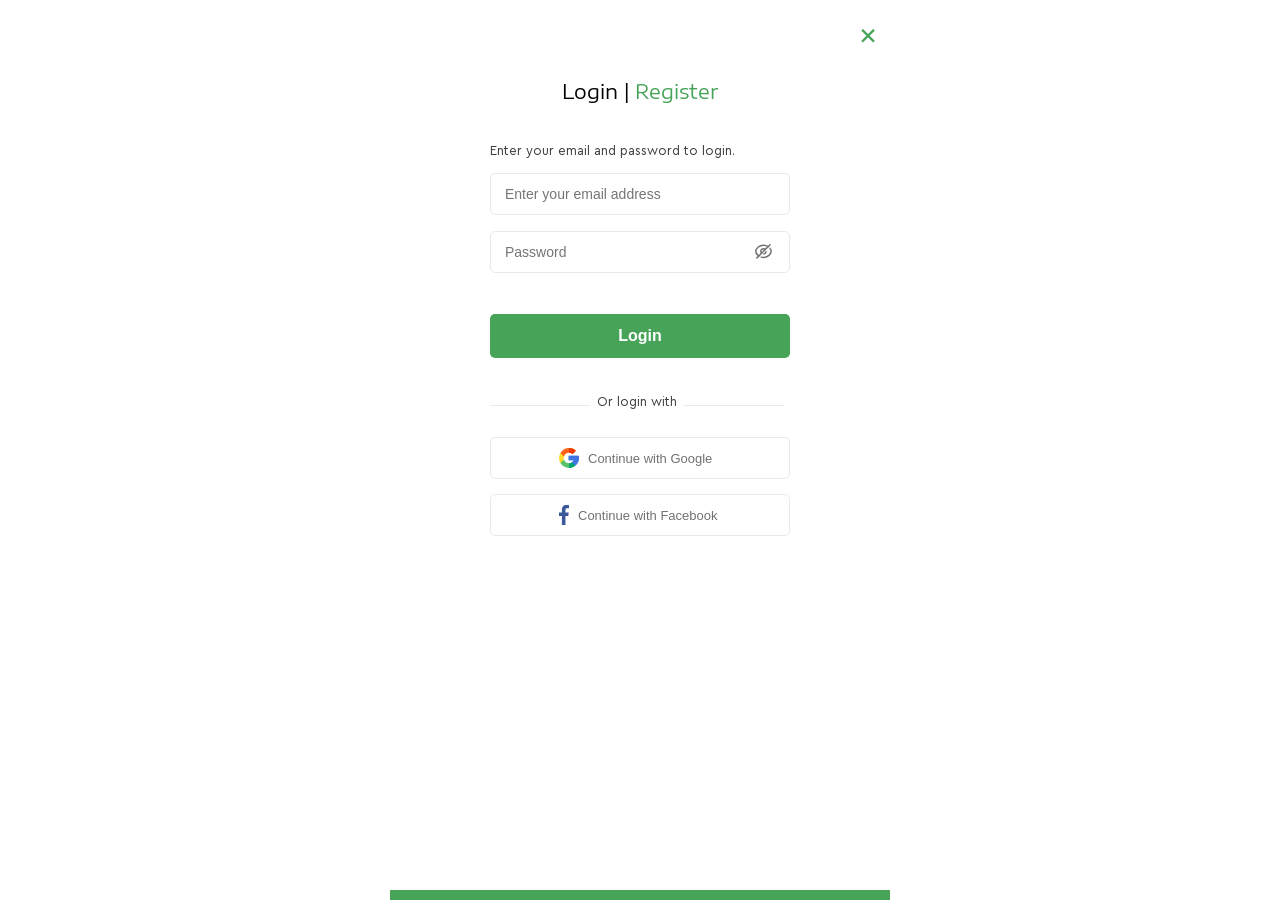
<file: login.html>
<!doctype html>
<html lang="en">
  <head>
    <meta charset="UTF-8" />
    <meta name="viewport" content="width=device-width, initial-scale=1.0" />
    <title>LOGIN GREENSHOP</title>
    <link rel="stylesheet" href="./fonts/fonts.css" />
    <link rel="stylesheet" href="./styles/styles.css" />
  </head>
  <body class="login-body">
    <header class="login-header">
      <div class="close-button">
        <a class="home-link" href="index.html">
          <span class="close">&times</span>
        </a>
      </div>
      <div class="login-register-links">
        <p>
          <span>Login</span> |
          <a class="register-link" href="register.html">Register</a>
        </p>
      </div>
    </header>
    <main class="login-main">
      <p class="login-main-p">Enter your email and password to login.</p>
      <form class="form">
        <input
          class="form-input"
          type="email"
          placeholder="Enter your email address"
        />
        <div class="password">
          <input class="form-input" type="password" placeholder="Password" />
          <img src="./images/Hide.svg" />
        </div>
        <button class="primary-btn btn-color" type="submit">Login</button>
      </form>
      <p class="login-p">Or login with</p>
      <button class="login-btn-google">
        <img src="./images/google1.svg" width="20px" height="20px" />
        Continue with Google
      </button>
      <button class="login-btn-facebook">
        <img src="./images/Vector.svg" width="20px" height="20px" />
        Continue with Facebook
      </button>
    </main>
    <footer class="login-footer"></footer>
  </body>
</html>
</file>
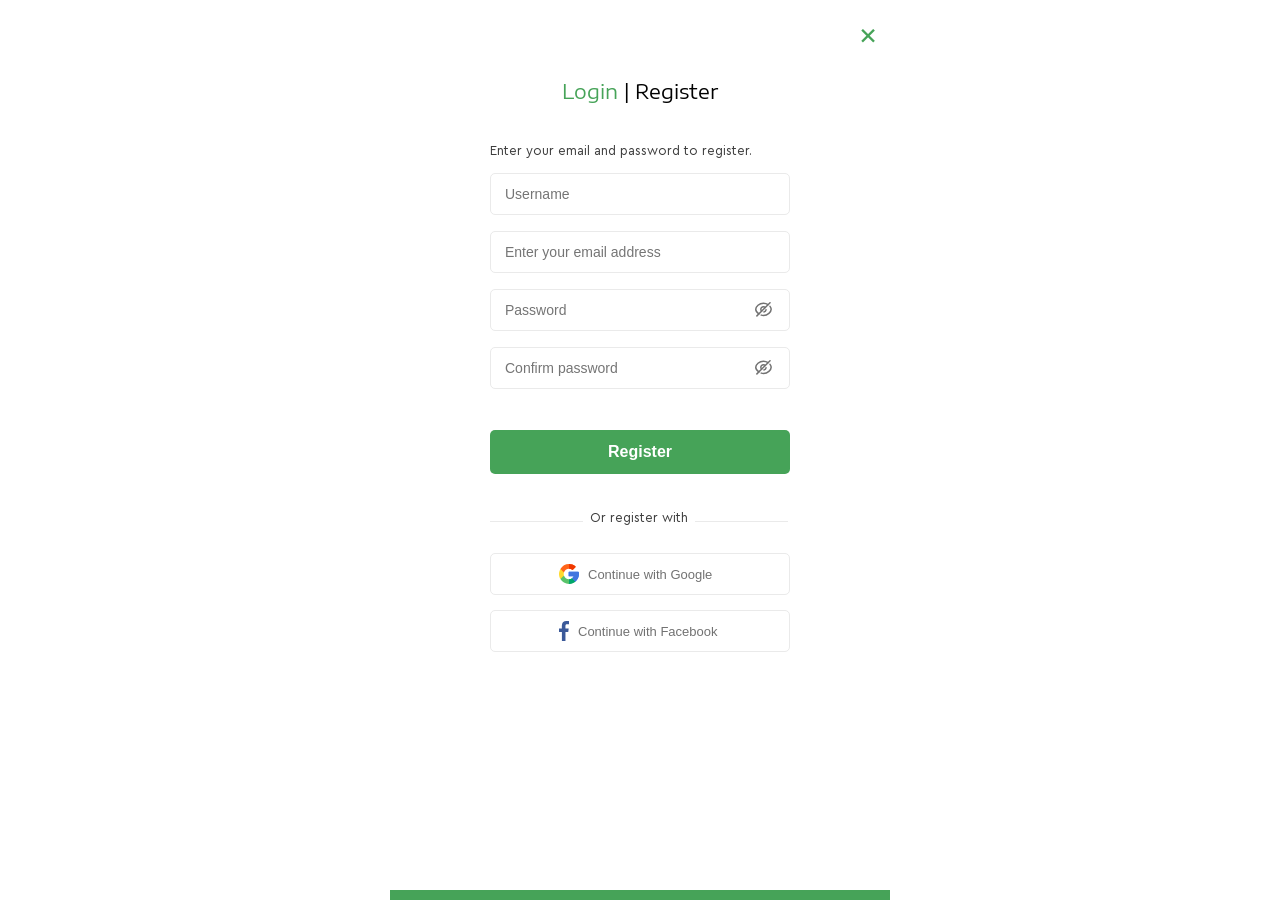
<file: register.html>
<!doctype html>
<html lang="en">
  <head>
    <meta charset="UTF-8" />
    <meta name="viewport" content="width=device-width, initial-scale=1.0" />
    <title>REGISTER GREENSHOP</title>
    <link rel="stylesheet" href="./fonts/fonts.css" />
    <link rel="stylesheet" href="./styles/styles.css" />
  </head>
  <body class="register-body">
    <header class="register-header">
      <div class="close-button">
        <a class="home-link" href="index.html">
          <span class="close">&times</span>
        </a>
      </div>
      <div class="login-register-links">
        <p>
          <a class="login-link" href="login.html">Login</a> |
          <span>Register</span>
        </p>
      </div>
    </header>
    <main class="register-main">
      <p class="register-main-p">Enter your email and password to register.</p>
      <form class="form">
        <input class="form-input" type="text" placeholder="Username" />
        <input
          class="form-input enter-email"
          type="email"
          placeholder="Enter your email address"
        />
        <div class="password">
          <input class="form-input" type="password" placeholder="Password" />
          <img src="./images/Hide.svg" />
        </div>
        <div class="password">
          <input
            class="form-input"
            type="password"
            placeholder="Confirm password"
          />
          <img src="./images/Hide.svg" />
        </div>
        <button class="primary-btn btn-color" type="submit">Register</button>
      </form>
      <p class="register-p">Or register with</p>
      <button class="login-btn-google">
        <img src="./images/google1.svg" width="20px" height="20px" />
        Continue with Google
      </button>
      <button class="login-btn-facebook">
        <img src="./images/Vector.svg" width="20px" height="20px" />
        Continue with Facebook
      </button>
    </main>
    <footer class="register-footer"></footer>
  </body>
</html>
</file>
<file: fonts/fonts.css>
@font-face {
  font-family: "Cera Pro";
  src:
    url("CeraPro-Black.woff2") format("woff2"),
    url("CeraPro-Black.woff") format("woff");
  font-weight: 900;
  font-style: normal;
  font-display: swap;
}

@font-face {
  font-family: "Cera Pro";
  src:
    url("CeraPro-Bold.woff2") format("woff2"),
    url("CeraPro-Bold.woff") format("woff");
  font-weight: bold;
  font-style: normal;
  font-display: swap;
}

@font-face {
  font-family: "Cera Pro";
  src:
    url("CeraPro-Medium.woff2") format("woff2"),
    url("CeraPro-Medium.woff") format("woff");
  font-weight: 500;
  font-style: normal;
  font-display: swap;
}

@font-face {
  font-family: "Cera Pro";
  src:
    url("CeraPro-Regular.woff2") format("woff2"),
    url("CeraPro-Regular.woff") format("woff");
  font-weight: normal;
  font-style: normal;
  font-display: swap;
}
@font-face {
  font-family: "Encode Sans Expanded";
  src:
    url("EncodeSansExpanded-Bold.woff2") format("woff2"),
    url("EncodeSansExpanded-Bold.woff") format("woff");
  font-weight: bold;
  font-style: normal;
  font-display: swap;
}

@font-face {
  font-family: "Encode Sans Expanded";
  src:
    url("EncodeSansExpanded-Regular.woff2") format("woff2"),
    url("EncodeSansExpanded-Regular.woff") format("woff");
  font-weight: normal;
  font-style: normal;
  font-display: swap;
}
</file>
<file: styles/styles.css>
* {
  margin: 0;
  padding: 0;
  box-sizing: border-box;
}
a,
a:hover {
  text-decoration: none;
}
img {
  max-width: 100%;
}
.container {
  max-width: 1200px;
  margin-left: auto;
  margin-right: auto;
}
html,
header .login-button {
  font-family: "Cera Pro", sans-serif;
  font-optical-sizing: auto;
  font-weight: normal;
  font-style: normal;
  font-variation-settings: "wdth" 100;
}
header {
  font-family: "Encode Sans Expanded", sans-serif;
  font-optical-sizing: auto;
  font-weight: normal;
  font-style: normal;
  font-variation-settings: "wdth" 100;
}
body {
  min-height: 100vh;
  display: flex;
  flex-direction: column;
}
main {
  flex-grow: 1;
}
.btn-color:hover {
  background-color: #1a712a;
}

/* ---------------------------- Login and Register page START ----------------------------*/
.login-body,
.register-body {
  width: 100%;
  max-width: 500px;
  margin-left: auto;
  margin-right: auto;
}
.login-link,
.register-link {
  color: #46a358;
}
.login-register-links {
  width: 100%;
  max-width: 157px;
  margin-top: 21px;
  margin-left: auto;
  margin-right: auto;
  gap: 12px;
  font-size: 20px;
  font-weight: 500;
  text-align: center;
}
.close-button {
  display: flex;
  justify-content: end;
  margin-top: 13px;
  margin-right: 13px;
}
.home-link {
  width: 100%;
  max-width: 18px;
  color: #46a358;
  font-size: 35px;
}
.login-main,
.register-main {
  max-width: 300px;
  margin-left: auto;
  margin-right: auto;
  margin-top: 40px;
}
.login-main-p,
.login-p,
.register-p,
.register-main-p {
  font-size: 13px;
  font-weight: 400;
  color: #3d3d3d;
  width: 100%;
}
.form {
  margin-top: 14px;
}
input,
button {
  width: 100%;
}
.password {
  position: relative;
  margin-top: 16px;
}
.password img {
  position: absolute;
  left: 265px;
  top: 13px;
}
.form-input {
  padding: 12px 14px;
  border-radius: 5px;
  font-size: 14px;
  font-weight: 400;
  background-color: transparent;
  border: 1px solid #eaeaea;
}
.form-input[placeholder] {
  color: #a5a5a5;
}
.enter-email {
  margin-top: 16px;
}
.primary-btn {
  margin-top: 41px;
  padding: 13px;
  background-color: #46a358;
  color: #ffffff;
  font-size: 16px;
  font-weight: 700;
  border: none;
  border-radius: 5px;
  text-align: center;
}
.login-btn-google {
  display: inline-flex;
  align-items: center;
  gap: 9px;
  border-radius: 5px;
  font-size: 13px;
  font-weight: 500;
  color: #727272;
  background-color: transparent;
  border: 1px solid #eaeaea;
  padding: 10px 68px;
  margin-top: 27px;
}
.login-btn-facebook {
  display: inline-flex;
  align-items: center;
  gap: 4px;
  border-radius: 5px;
  font-size: 13px;
  font-weight: 500;
  color: #727272;
  background-color: transparent;
  border: 1px solid #eaeaea;
  padding: 10px 63px;
  margin-top: 15px;
}
.login-footer,
.register-footer {
  height: 10px;
  background-color: #46a358;
  margin-top: 40px;
}
.login-p,
.register-p {
  margin-top: 36px;
}
.login-p::before {
  content: "";
  display: inline-block;
  width: 100px;
  height: 1px;
  background-color: #eaeaea;
  margin-right: 7px;
}
.login-p::after {
  content: "";
  display: inline-block;
  width: 100px;
  height: 1px;
  background-color: #eaeaea;
  margin-left: 7px;
}
.register-p::before {
  content: "";
  display: inline-block;
  width: 93px;
  height: 1px;
  background-color: #eaeaea;
  margin-right: 7px;
}
.register-p::after {
  content: "";
  display: inline-block;
  width: 93px;
  height: 1px;
  background-color: #eaeaea;
  margin-left: 7px;
}
/* ---------------------------- Login and Register page END ----------------------------- */

/* ---------------------------- Header START ----------------------------*/
.header .container {
  margin-top: 30px;
  border-bottom: 1px solid #46a35880;
  display: flex;
  justify-content: space-between;
  width: 100%;
}
.logo {
  max-width: 150px;
  margin-top: 1px;
  text-align: left;
}
.burger {
  display: none;
  width: 35px;
  height: 35px;
  border: 2px solid #52c368;
  border-radius: 6px;
  position: relative;
  order: 1;
}
.burger span {
  display: inline-block;
  width: 20px;
  height: 3px;
  background-color: #52c368;
  position: absolute;
  left: 6px;
  opacity: 1;
  transition: all 0.3s linear;
}
#burger-checkbox {
  display: none;
  position: absolute;
  top: 0;
  right: 0;
  width: 35px;
  height: 35px;
  z-index: 4;
  opacity: 0;
}
#burger-checkbox:checked + .burger span {
  background-color: gray;
}
.burger span:first-child {
  top: 7px;
}
.burger span:nth-child(2),
.burger span:nth-child(3) {
  top: 15px;
}
.burger span:last-child {
  top: 23px;
}
#burger-checkbox:checked + .burger span:first-child {
  top: -7px;
  opacity: 0;
}
#burger-checkbox:checked + .burger span:last-child {
  top: 50px;
  opacity: 0;
}
#burger-checkbox:checked + .burger span:nth-child(2) {
  transform: rotate(45deg);
}
#burger-checkbox:checked + .burger span:nth-child(3) {
  transform: rotate(-45deg);
}
.header-nav {
  width: 100%;
  max-width: 354px;
  text-align: center;
}
.header-nav-list {
  display: flex;
  list-style: none;
  gap: 40px;
  font-weight: 400;
  font-size: 16px;
}
.header-nav-item {
  position: relative;
  border: 3px solid transparent;
  padding-bottom: 25px;
}
.header-nav-link,
.header-sub-link,
.header-subsub-link {
  color: #3d3d3d;
  white-space: nowrap;
}
.header-nav-item:hover {
  border-bottom: 3px solid #46a358;
  font-weight: 700;
}
.header-nav-item:hover .header-sub-list {
  display: block;
}
.header-nav-item:hover::after {
  content: "";
  position: absolute;
  left: 0;
  top: 100%;
  width: 100%;
  height: 12px;
}
.header-sub-list {
  display: none;
  width: 188px;
  background-color: #edf6ee;
  position: absolute;
  top: calc(100% + 12px);
  left: -70px;
  z-index: 2;
  text-align: start;
  list-style: none;
}
.header-sub-item {
  position: relative;
  font-weight: 400;
  font-size: 16px;
  line-height: 100%;
  letter-spacing: 0%;
  color: #3d3d3d;
}
.header-sub-link {
  display: flex;
  justify-content: space-between;
  padding: 7px 17px 7px 14px;
}
.some {
  display: none;
}
.header-sub-link:hover {
  background-color: #1a712a;
  color: #ffffff;
  font-weight: 700;
}
.header-sub-link:hover .some {
  display: block;
  transform: rotate(180deg);
}
.header-subsub-list {
  display: none;
  width: 195px;
  background-color: #edf6ee;
  position: absolute;
  left: calc(100% + 2px);
  top: -90px;
  z-index: 2;
  text-align: start;
  list-style: none;
  font-weight: 400;
  font-size: 16px;
  line-height: 100%;
  letter-spacing: 0%;
}
.header-subsub-item {
  padding-left: 14px;
  padding-top: 7px;
  padding-bottom: 7px;
}
.header-sub-item:hover .header-subsub-list {
  display: block;
}
.header-subsub-item:hover {
  background-color: #1a712a;
  font-weight: 700;
  padding-right: 17px;
}
.header-subsub-item:hover .header-subsub-link {
  color: #ffffff;
}
.header-sub-item:hover::after {
  content: "";
  position: absolute;
  left: 100%;
  top: 0;
  width: 100%;
  height: 2px;
}
.header-icons {
  display: flex;
  justify-content: space-between;
  gap: 30px;
}
.header-icon1 {
  width: 20px;
  height: 20px;
  margin-top: 9px;
}
.header-icon2 {
  width: 29px;
  height: 24px;
  margin-top: 8px;
}
.login-button-link {
  width: 100%;
  max-width: 100px;
  border-radius: 6px;
  font-size: 16px;
  font-weight: 500;
  background-color: #46a358;
  border: none;
  gap: 4px;
  display: inline-flex;
  align-items: center;
  padding: 7px 17px 8px 17px;
  color: #ffffff;
}
.login-icon {
  width: 20px;
  height: 20px;
}
/* ---------------------------- Header END ----------------------------*/

/* ---------------------------- Main Section START ----------------------------*/
.main-section .container {
  margin-top: 12px;
  background-color: #f5f5f580;
  display: flex;
  justify-content: space-between;
  width: 100%;
}
.main-text {
  margin-left: 40px;
  width: 100%;
  max-width: 557px;
}
.greetings {
  margin-top: 68px;
  color: #3d3d3d;
  font-weight: 500;
  font-size: 14px;
  line-height: 16px;
  letter-spacing: 10%;
  text-transform: uppercase;
}
h1 {
  margin-top: 7px;
  color: #3d3d3d;
  font-weight: 900;
  font-size: 70px;
  line-height: 70px;
  letter-spacing: 0%;
  text-transform: uppercase;
}
.highlight {
  color: #46a358;
}
.description {
  margin-top: 5px;
  color: #727272;
  font-weight: 400;
  font-size: 14px;
  line-height: 24px;
  letter-spacing: 0%;
}
.main-section-button {
  width: 100%;
  max-width: 140px;
  height: 40px;
  margin-top: 44px;
  padding: 11px 26px;
  border-radius: 6px;
  background-color: #46a358;
  border: none;
  font-family: Cera Pro;
  font-weight: 700;
  font-size: 16px;
  line-height: 20px;
  letter-spacing: 0%;
  text-transform: uppercase;
  text-align: center;
  color: #ffffff;
}
.main-image {
  max-width: 507px;
  text-align: right;
}
/* ---------------------------- Main Section END ----------------------------*/

/*---------------------------- Second Section START ----------------------------*/
.second-section-top {
  display: flex;
  justify-content: space-between;
  width: 100%;
  gap: 50px;
  margin-top: 26px;
}
.second-section-left {
  max-width: 310px;
  display: flex;
  flex-direction: column;
}
.left-top {
  display: flex;
  flex-direction: column;
  width: 100%;
  background-color: #fbfbfb;
}
.categories {
  display: flex;
  flex-direction: column;
  width: 100%;
  gap: 7px;
  margin-bottom: 36px;
}
.Price-Range {
  display: flex;
  flex-direction: column;
  width: 100%;
  gap: 29px;
  margin-bottom: 46px;
}
.Size {
  display: flex;
  flex-direction: column;
  width: 100%;
  gap: 7px;
  margin-bottom: 19px;
}
.categories-title,
.Price-Range-title,
.Size-title {
  max-width: 101px;
  margin-top: 14px;
  margin-left: 18px;
  font-weight: 700;
  font-size: 18px;
  line-height: 16px;
  letter-spacing: 0%;
  color: #3d3d3d;
}
.categories-list,
.Size-list,
.Price-Range-content {
  margin-left: 30px;
  margin-right: 24px;
}
.categories-item,
.Size-item {
  display: flex;
  justify-content: space-between;
  color: #3d3d3d;
  list-style: none;
  font-weight: 400;
  font-size: 15px;
  line-height: 40px;
  letter-spacing: 0%;
}
.categories-item:hover,
.Size-item:hover {
  color: #46a358;
  font-weight: 700;
}
.Price-Range-description {
  margin-top: 21px;
}
.Price-Range-slider {
  width: 100%;
  max-width: 209px;
}
.Price-Range-price {
  font-weight: 700;
  color: #46a358;
}
.Price-Range-button {
  width: 100%;
  max-width: 90px;
  margin-top: 16px;
  padding: 8px 26px;
  border-radius: 6px;
  background-color: #46a358;
  border: none;
  font-weight: 700;
  font-size: 16px;
  line-height: 20px;
  letter-spacing: 0%;
  text-align: center;
  color: #ffffff;
}
.super-sale {
  width: 100%;
  display: flex;
  flex-direction: column;
  justify-content: center;
  align-items: center;
  background-image: url("../images/background.png");
  background-size: cover;
  background-position: center;
  background-repeat: no-repeat;
}
.super-sale-text {
  font-weight: 700;
  font-size: 23px;
  line-height: 16px;
  letter-spacing: 0%;
  color: #3d3d3d;
  text-align: center;
  margin-top: 11px;
}
.second-section-right {
  width: 100%;
  max-width: 840px;
  display: flex;
  flex-direction: column;
  gap: 31px;
}
.menu {
  display: flex;
  justify-content: space-between;
  background-color: #fbfbfb;
}
.menu-list {
  display: flex;
  justify-content: space-between;
  gap: 40px;
  list-style: none;
  font-weight: 400;
  font-size: 15px;
  line-height: 16px;
  letter-spacing: 0%;
  height: 23px;
}
.menu-item {
  color: #3d3d3d;
  border: 2px solid transparent;
}
.menu-item:hover {
  color: #46a358;
  border-bottom: 2px solid #46a358;
  font-weight: 700;
}
.menu-filters {
  font-weight: 400;
  font-size: 15px;
  line-height: 16px;
  letter-spacing: 0%;
  text-align: right;
  gap: 8px;
  color: #3d3d3d;
}
.filter-select {
  border: none;
}
.filter-option {
  font-weight: 400;
  font-size: 15px;
  line-height: 16px;
  letter-spacing: 0%;
}
.catalog {
  display: grid;
  grid-template-columns: repeat(3, 1fr);
  grid-template-rows: repeat(3, 1fr);
  gap: 65px 33px;
}
.catalog-item {
  width: 100%;
  max-width: 258px;
  border: 1px solid transparent;
  position: relative;
}
.catalog-item:hover {
  border-top: 1px solid #46a358;
}
.catalog-item-label {
  position: absolute;
  top: 14px;
  left: 0px;
  padding: 7px 9px;
  background-color: #46a358;
  z-index: 1;
}
.catalog-item-label-text {
  font-weight: 500;
  font-size: 16px;
  line-height: 16px;
  letter-spacing: 0%;
  color: #ffffff;
}
.catalog-item-images {
  background-color: #fbfbfb;
  padding: 31px 4px 19px;
  position: relative;
}
.catalog-item-image {
  width: 250px;
  height: 250px;
}
.catalog-item-icons {
  display: flex;
  justify-content: space-between;
  gap: 26px;
  width: 100%;
  max-width: 125px;
  position: absolute;
  left: 67px;
  bottom: 7px;
  opacity: 0;
}
.catalog-item:hover .catalog-item-icons {
  opacity: 1;
}
.catalog-item-icon {
  background-color: transparent;
  border: transparent;
}
.catalog-item-icon:hover svg path {
  fill: #46a358;
}
.catalog-item-name {
  font-weight: 400;
  font-size: 16px;
  line-height: 16px;
  letter-spacing: 0%;
  color: #3d3d3d;
  margin-top: 12px;
}
.catalog-item-price {
  font-weight: 700;
  font-size: 18px;
  line-height: 16px;
  letter-spacing: 0%;
  color: #46a358;
  margin-top: 6px;
}
.catalog-item-price del {
  margin-left: 17px;
  color: #a5a5a5;
  font-weight: 400;
  font-size: 18px;
  line-height: 16px;
  letter-spacing: 0%;
}
.page-switch {
  display: flex;
  justify-content: flex-end;
  gap: 10px;
  margin-top: 90px;
}
.page-button {
  text-align: center;
  width: 100%;
  max-width: 35px;
  padding: 10px 6px 9px 6px;
  border-radius: 4px;
  background-color: transparent;
  color: #3d3d3d;
  border: 1px solid #e5e5e5;
  font-weight: 300;
  font-size: 18px;
  line-height: 16px;
}
.page-button:hover {
  background-color: #46a358;
  color: #ffffff;
  font-weight: 700;
}
/*---------------------------- Second Section END ----------------------------*/

/*---------------------------- Third Section START ----------------------------*/
.third-section .container {
  margin-top: 94px;
  display: flex;
  flex-direction: column;
  gap: 138px;
}
.find-more {
  display: flex;
  justify-content: space-between;
}
.find-more-right,
.find-more-left {
  width: 100%;
  max-width: 586px;
  background-color: #fbfbfb;
  position: relative;
  padding: 37px 30px 46px 0;
  margin-top: 52px;
}
.plant-left {
  width: 100%;
  max-width: 287px;
  position: absolute;
  left: 0;
  top: -52px;
}
.plant-right {
  width: 100%;
  max-width: 289px;
  position: absolute;
  left: 0;
  top: -45px;
}
.find-more-left-txt,
.find-more-right-txt {
  background-color: #fbfbfb;
  text-align: right;
  margin-right: 30px;
  display: flex;
  flex-direction: column;
  align-items: end;
}
.find-more-left-title,
.find-more-right-title {
  width: 100%;
  max-width: 150px;
  font-weight: 900;
  font-size: 18px;
  line-height: 24px;
  letter-spacing: 0%;
  text-transform: uppercase;
  color: #3d3d3d;
}
.find-more-left-description,
.find-more-right-description {
  width: 100%;
  max-width: 292px;
  font-weight: 400;
  font-size: 14px;
  line-height: 24px;
  letter-spacing: 0%;
  color: #727272;
  margin-top: 9px;
}
.find-more-left-btn,
.find-more-right-btn {
  width: 100%;
  max-width: 140px;
  height: 40px;
  margin-top: 25px;
  border-radius: 6px;
  font-size: 14px;
  font-weight: 500;
  background-color: #46a358;
  border: none;
  display: inline-flex;
  align-items: center;
  gap: 4px;
  padding-left: 28px;
  padding-right: 27px;
  color: #ffffff;
}
.find-more-left-icon,
.find-more-right-icon {
  width: 16px;
  height: 16px;
  margin-top: 4px;
}
.blog-posts-title {
  font-weight: 700;
  font-size: 30px;
  line-height: 16px;
  letter-spacing: 0%;
  text-align: center;
  color: #3d3d3d;
}
.blog-posts-txt {
  font-weight: 400;
  font-size: 14px;
  line-height: 24px;
  letter-spacing: 0%;
  text-align: center;
  color: #727272;
  margin-top: 15px;
}
.cards {
  display: grid;
  grid-template-columns: repeat(4, 1fr);
  gap: 43px;
  margin-top: 35px;
}
.first-card,
.second-card,
.third-card,
.fourth-card {
  width: 100%;
  max-width: 268px;
  background-color: #fbfbfb;
}
.card-txt {
  width: 100%;
  max-width: 242px;
  margin-left: 15px;
  margin-top: 9px;
}
.data-txt {
  font-weight: 500;
  font-size: 14px;
  line-height: 16px;
  letter-spacing: 0%;
  color: #46a358;
}
.card-title {
  font-weight: 700;
  font-size: 20px;
  line-height: 26px;
  letter-spacing: 0%;
  color: #3d3d3d;
  margin-top: 4px;
}
.card-description {
  font-weight: 400;
  font-size: 14px;
  line-height: 22px;
  letter-spacing: 0%;
  color: #727272;
  margin-top: 4px;
}
.read-more {
  font-weight: 500;
  font-size: 14px;
  line-height: 16px;
  letter-spacing: 0%;
  color: #3d3d3d;
  margin-top: 9px;
  display: inline-flex;
  align-items: center;
  gap: 3px;
}
.read-more svg {
  margin-top: 3px;
}
.read-more:hover {
  color: #46a358;
}
.read-more:hover svg path {
  fill: #46a358;
}
/*---------------------------- Third Section END ----------------------------*/

/* ---------------------------- Footer START ----------------------------*/
.footer .container {
  display: flex;
  flex-direction: column;
  width: 100%;
  margin-top: 100px;
}
.footer-main {
  background-color: #fbfbfb;
}
.footer-top {
  display: flex;
  justify-content: space-between;
  margin: 24px 25px;
}
.footer-top-left {
  display: flex;
  gap: 30px;
}
.footer-top-left-line {
  padding-top: 7px;
  padding-bottom: 7px;
}
.footer-top-left-img {
  height: 100%;
}
.footer-top-left h5 {
  margin-top: 15px;
  font-weight: 700;
  font-size: 17px;
  line-height: 16px;
  letter-spacing: 0%;
  color: #3d3d3d;
}
.footer-top-left p {
  margin-top: 9px;
  font-weight: 400;
  font-size: 14px;
  line-height: 22px;
  letter-spacing: 0%;
  color: #727272;
}
.footer-top-right {
  width: 100%;
  max-width: 354px;
  margin-left: 62px;
}
.footer-top-right-title {
  font-weight: 700;
  font-size: 18px;
  line-height: 16px;
  letter-spacing: 0%;
  color: #3d3d3d;
  padding-top: 13px;
}
.footer-top-right-email {
  position: relative;
  margin-top: 25px;
  width: 100%;
  box-shadow: 0 0 20px #0000000f;
}
.footer-top-right-input {
  background-color: #ffffff;
  border: none;
  border-radius: 6px;
  padding: 12px 11px;
}
.footer-top-right-button {
  position: absolute;
  top: 0;
  left: 269px;
  width: 100%;
  max-width: 85px;
  background-color: #46a358;
  color: #ffffff;
  padding: 12px 25px;
  border: none;
  border-top-right-radius: 6px;
  border-bottom-right-radius: 6px;
  font-weight: 700;
  font-size: 18px;
  line-height: 16px;
  letter-spacing: 0%;
}
.footer-top-right-txt {
  margin-top: 18px;
  font-weight: 400;
  font-size: 13px;
  line-height: 22px;
  letter-spacing: 0%;
  color: #727272;
}
.footer-center {
  width: 100%;
  display: flex;
  align-items: center;
  gap: 153px;
  padding: 25px 23px 19px 22px;
  background-image: linear-gradient(90deg, #edf6ef, #52c368);
}
.footer-location {
  width: 100%;
  max-width: 205px;
}
.footer-location,
.footer-email,
.footer-tel {
  display: flex;
  align-items: center;
  gap: 9px;
}
.location-txt,
.email-txt,
.tel-txt {
  font-weight: 400;
  font-size: 14px;
  line-height: 22px;
  letter-spacing: 0%;
  color: #3d3d3d;
}
.footer-bottom {
  display: flex;
  flex-direction: row;
  gap: 160px;
  padding: 33px 0 27px 25px;
  border: 1px solid transparent;
  border-bottom: 1px solid #46a35833;
}
.footer-bottom h4 {
  font-weight: 700;
  font-size: 18px;
  line-height: 16px;
  letter-spacing: 0%;
  color: #3d3d3d;
}
.footer-bottom ul {
  list-style: none;
}
.footer-bottom li {
  font-weight: 400;
  font-size: 14px;
  line-height: 30px;
  letter-spacing: 0%;
  color: #3d3d3d;
  margin-top: 8px;
}
.social-media-buttons {
  display: flex;
  flex-direction: row;
  gap: 10px;
  margin-top: 20px;
}
.social-media-button {
  width: 100%;
  max-width: 30px;
  display: flex;
  justify-content: center;
  background-color: transparent;
  border: 1px solid #46a35833;
  border-radius: 4px;
  padding: 7px 0;
}
.social-media-button:hover {
  background-color: rgb(236, 236, 236);
}
.we-accept-title {
  margin-top: 33px;
}
.we-accept-img {
  margin-top: 13px;
}
.copyright {
  text-align: center;
  font-weight: 400;
  font-size: 14px;
  line-height: 30px;
  letter-spacing: 0%;
  color: #3d3d3d;
}
/* ---------------------------- Footer END ----------------------------*/
</file>
<file: media.css>
@media (max-width: 1024px) {
  .second-section-top {
    gap: 15px;
  }
  .second-section-left {
    max-width: 250px;
  }
  .categories-list,
  .Size-list,
  .Price-Range-content {
    margin-left: 15px;
    margin-right: 4px;
  }
  .menu-list {
    gap: 30px;
  }
  .catalog {
    gap: 30px 5px;
  }
  .plant-left {
    left: -35px;
  }
  .plant-right {
    left: -65px;
  }
  .cards {
    gap: 15px;
  }
  .card-txt {
    max-width: 230px;
  }
  .footer-top-right {
    margin-left: 32px;
  }
  .footer-center {
    gap: 85px;
  }
  .footer-bottom {
    gap: 120px;
  }
}

@media (max-width: 768px) {
  .logo {
    max-width: 135px;
  }
  .header-nav {
    max-width: 280px;
  }
  .header-nav-list {
    gap: 15px;
  }
  .header-icons {
    gap: 20px;
  }
  .header-icon1 {
    width: 15px;
    height: 15px;
  }
  .header-icon2 {
    width: 24px;
    height: 19px;
  }
  .login-button-link {
    max-width: 90px;
    padding: 7px 12px 8px 12px;
    font-size: 15px;
  }
  .login-icon {
    width: 18px;
    height: 18px;
  }
  h1 {
    font-size: 50px;
    line-height: 50px;
  }
  .main-section-button {
    max-width: 120px;
    margin-top: 34px;
    padding: 3px 15px;
    font-size: 14px;
    line-height: 15px;
    white-space: nowrap;
  }
  .main-image {
    padding-top: 120px;
  }
  .second-section-top {
    gap: 15px;
  }
  .second-section-left {
    max-width: 200px;
  }
  .categories-list,
  .Size-list,
  .Price-Range-content {
    margin-left: 15px;
    margin-right: 4px;
  }
  .categories-item,
  .Size-item {
    line-height: 35px;
  }
  .menu {
    gap: 15px;
  }
  .menu-list {
    gap: 20px;
  }
  .catalog {
    grid-template-columns: repeat(2, 1fr);
    grid-template-rows: repeat(2, 1fr);
    gap: 5px;
  }
  .find-more-right,
  .find-more-left {
    padding: 0 0;
  }
  .find-more-left-txt,
  .find-more-right-txt {
    margin-right: 10px;
  }
  .plant-left {
    max-width: 187px;
    top: -15px;
    left: -5px;
  }
  .plant-right {
    max-width: 189px;
    top: -10px;
    left: -15px;
  }
  .find-more-left-description,
  .find-more-right-description {
    max-width: 230px;
  }
  .cards {
    gap: 2px;
  }
  .data-txt {
    font-size: 13px;
  }
  .card-description {
    font-size: 12px;
  }
  .footer-top {
    flex-direction: column;
    gap: 20px;
  }
  .footer-top-right {
    margin-left: auto;
    margin-right: auto;
  }
  .footer-center {
    display: grid;
    grid-template-columns: repeat(2, 1fr);
    grid-template-rows: repeat(2, 1fr);
    gap: 20px;
  }
  .footer-bottom {
    flex-wrap: wrap;
    gap: 30px 120px;
  }
  .location-txt,
  .email-txt,
  .tel-txt {
    font-size: 16px;
  }
  .footer-location {
    max-width: 230px;
  }
}

@media (max-width: 640px) {
  .logo {
    max-width: 125px;
  }
  .header-nav {
    max-width: 260px;
  }
  .header-nav-list {
    gap: 5px;
  }
  .header-icons {
    gap: 15px;
  }
  .header-icon1 {
    width: 15px;
    height: 15px;
  }
  .header-icon2 {
    width: 24px;
    height: 19px;
  }
  .login-button-link {
    max-width: 90px;
    padding: 7px 12px 8px 12px;
    font-size: 15px;
  }
  .login-icon {
    width: 18px;
    height: 18px;
  }
  h1 {
    font-size: 40px;
    line-height: 50px;
  }
  .greetings {
    font-size: 12px;
    line-height: 4px;
  }
  .description {
    font-size: 12px;
  }
  .main-section-button {
    max-width: 120px;
    margin-top: 34px;
    padding: 3px 15px;
    font-size: 14px;
    line-height: 15px;
    white-space: nowrap;
  }
  .main-image {
    max-width: 270px;
    padding-top: 120px;
  }
  .second-section-top {
    gap: 15px;
  }
  .second-section-left {
    max-width: 200px;
  }
  .categories-list,
  .Size-list,
  .Price-Range-content {
    margin-left: 15px;
    margin-right: 4px;
  }
  .categories-item,
  .Size-item {
    line-height: 35px;
  }
  .menu {
    gap: 15px;
  }
  .menu-list {
    gap: 5px;
  }
  .menu-list,
  .menu-filters,
  .filter-option {
    font-size: 14px;
    text-align: center;
  }
  .menu-item:hover {
    border-bottom: 2px solid transparent;
  }
  .catalog {
    grid-template-columns: repeat(2, 1fr);
    grid-template-rows: repeat(2, 1fr);
    gap: 5px;
  }
  .catalog-item {
    margin-left: auto;
    margin-right: auto;
  }
  .catalog-item-image {
    width: 180px;
    height: 180px;
  }
  .catalog-item-icons {
    gap: 5px;
    left: 35px;
  }
  .catalog-item-label {
    padding: 4px 6px;
  }
  .find-more {
    flex-direction: column;
    gap: 30px;
  }
  .find-more-right,
  .find-more-left {
    margin-top: 0;
  }
  .plant-left,
  .plant-right {
    display: none;
  }
  .find-more-left-txt {
    background-image: url(./images/Plant_left.png);
    background-repeat: no-repeat;
    background-size: contain;
    background-position: 50px 0;
  }
  .find-more-right-txt {
    background-image: url(./images/Plant_right.png);
    background-repeat: no-repeat;
    background-size: contain;
    background-position: 50px 0;
  }
  .find-more-left-description,
  .find-more-right-description {
    max-width: 250px;
  }
  .third-section .container {
    gap: 90px;
  }
  .cards {
    grid-template-columns: repeat(2, 1fr);
    grid-template-rows: repeat(2, 1fr);
    gap: 10px;
  }
  .first-card,
  .second-card,
  .third-card,
  .fourth-card {
    max-width: 312px;
  }
  .card-img {
    margin-left: 20px;
  }
  .card-txt {
    margin-left: 20px;
  }
  .footer-top {
    flex-direction: column;
    gap: 20px;
  }
  .footer-top-left {
    gap: 20px;
  }
  .footer-top-left p {
    font-size: 12px;
  }
  .footer-top-right {
    margin-left: auto;
    margin-right: auto;
  }
  .footer-center {
    display: grid;
    grid-template-columns: repeat(2, 1fr);
    grid-template-rows: repeat(2, 1fr);
    gap: 20px;
  }
  .footer-bottom {
    flex-wrap: wrap;
    gap: 30px 80px;
  }
  .footer-location,
  .footer-email,
  .footer-tel {
    gap: 5px;
  }
}

@media (max-width: 480px) {
  .header .container {
    position: relative;
  }
  .logo {
    max-width: 135px;
  }
  .header-nav {
    display: none;
    max-width: 120px;
    position: absolute;
    top: 100%;
    right: 0;
  }
  .header-nav-list {
    display: flex;
    flex-direction: column;
    gap: 0;
  }
  .header-nav-item {
    padding-bottom: 5px;
    background-color: #edf6ee;
  }
  .header-sub-list {
    top: -5px;
    left: -190px;
  }
  .header-nav-item:hover {
    border: 3px solid transparent;
    background-color: #1a712a;
  }
  .header-nav-item:hover .header-nav-link {
    color: #ffffff;
  }
  .header-subsub-list {
    top: 100%;
    left: 75px;
  }
  .burger {
    display: block;
    margin-bottom: 10px;
  }
  #burger-checkbox {
    display: block;
  }
  #burger-checkbox:checked ~ .header-nav {
    display: block;
  }
  .header-icons {
    gap: 20px;
  }
  .main-text {
    margin-right: 40px;
  }
  .main-image {
    display: none;
  }
  h1 {
    font-size: 50px;
    line-height: 50px;
  }
  .greetings {
    font-size: 12px;
    line-height: 4px;
  }
  .description {
    font-size: 12px;
  }
  .main-section-button {
    max-width: 120px;
    margin-top: 34px;
    padding: 3px 15px;
    font-size: 14px;
    line-height: 15px;
    white-space: nowrap;
  }
  .second-section-top {
    flex-direction: column;
    gap: 20px;
  }
  .second-section-left {
    max-width: 480px;
  }
  .categories-title,
  .Price-Range-title,
  .Size-title {
    margin-left: auto;
    margin-right: auto;
  }
  .categories-list,
  .Size-list,
  .Price-Range-content {
    margin-left: 40px;
    margin-right: 40px;
  }
  .Price-Range-content {
    text-align: center;
  }
  .menu {
    gap: 20px;
    padding: 0 5px;
  }
  .menu-list {
    gap: 10px;
  }
  .menu-list,
  .menu-filters,
  .filter-option {
    font-size: 12px;
    text-align: center;
  }
  .menu-item:hover {
    border-bottom: 2px solid transparent;
  }
  .catalog {
    grid-template-columns: 1fr;
    grid-template-rows: 1fr;
    gap: 10px;
  }
  .catalog-item {
    margin-left: auto;
    margin-right: auto;
  }
  .catalog-item:hover {
    border: 1px solid #46a358;
  }
  .catalog-item p {
    text-align: center;
  }
  .catalog-item-image {
    width: 250px;
    height: 250px;
  }
  .catalog-item-icons {
    left: 67px;
    bottom: 7px;
  }
  .find-more {
    flex-direction: column;
    gap: 30px;
  }
  .find-more-right,
  .find-more-left {
    margin-top: 0;
  }
  .plant-left,
  .plant-right {
    display: none;
  }
  .find-more-left-txt {
    margin-right: 40px;
    background-image: url(./images/Plant_left.png);
    background-repeat: no-repeat;
    background-size: contain;
  }
  .find-more-right-txt {
    margin-right: 40px;
    background-image: url(./images/Plant_right.png);
    background-repeat: no-repeat;
    background-size: contain;
  }
  .find-more-left-description,
  .find-more-right-description {
    max-width: 200px;
    font-size: 12px;
  }
  .third-section .container {
    gap: 90px;
  }
  .cards {
    grid-template-columns: repeat(2, 1fr);
    gap: 5px 0;
  }
  .card-txt {
    max-width: 200px;
  }
  .data-txt {
    font-size: 10px;
  }
  .card-title {
    font-size: 16px;
    line-height: 20px;
  }
  .card-description {
    font-size: 10px;
    line-height: 12px;
  }
  .footer-top {
    flex-direction: column;
  }
  .footer-top-left {
    gap: 10px;
  }
  .footer-top-left h5 {
    font-size: 14px;
  }
  .footer-top-left p {
    font-size: 10px;
    line-height: 12px;
  }
  .footer-top-right {
    margin-left: auto;
    margin-right: auto;
  }
  .footer-center {
    display: grid;
    grid-template-columns: repeat(2, 1fr);
    grid-template-rows: repeat(2, 1fr);
    gap: 20px;
  }
  .footer-bottom {
    flex-wrap: wrap;
    gap: 20px;
  }
  .footer-bottom li {
    line-height: 20px;
  }
  .footer-location,
  .footer-email,
  .footer-tel {
    gap: 5px;
  }
  .location-txt,
  .email-txt,
  .tel-txt {
    font-size: 12px;
    line-height: 15px;
  }
}
</file>
